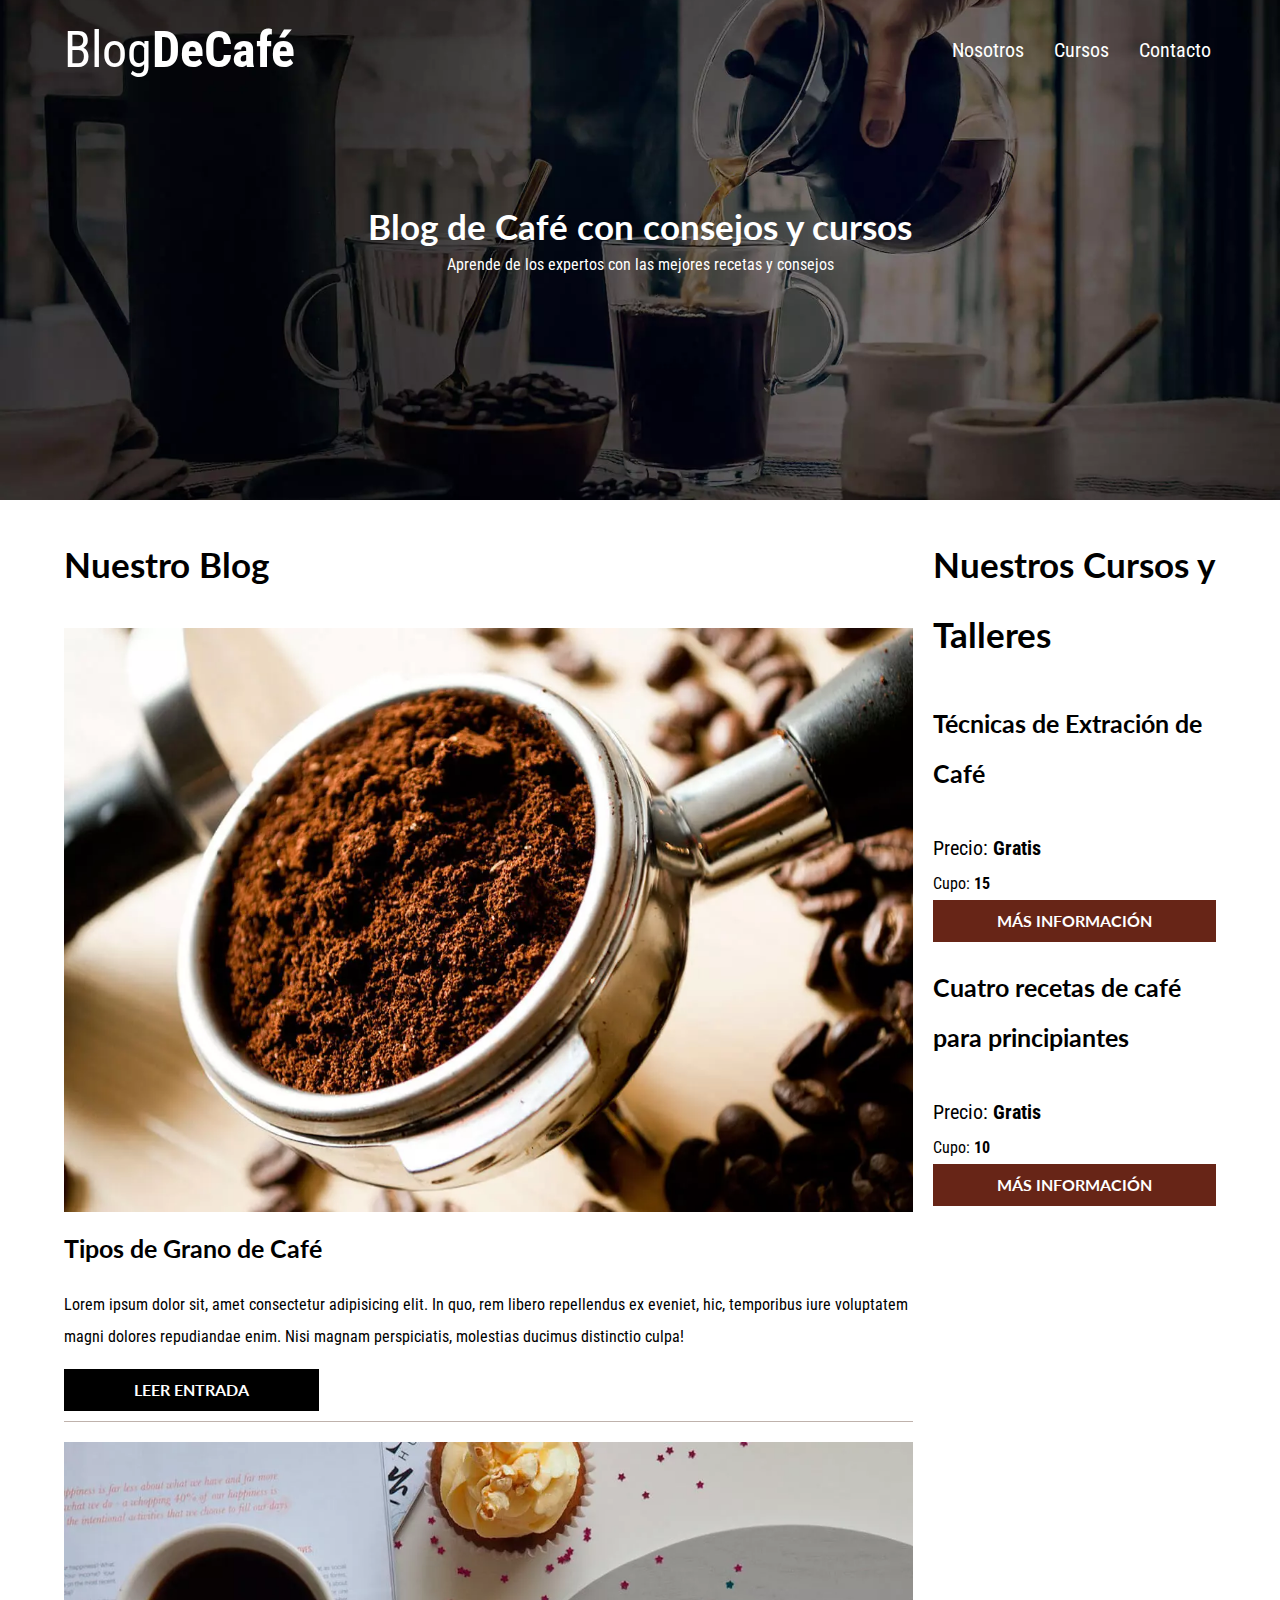
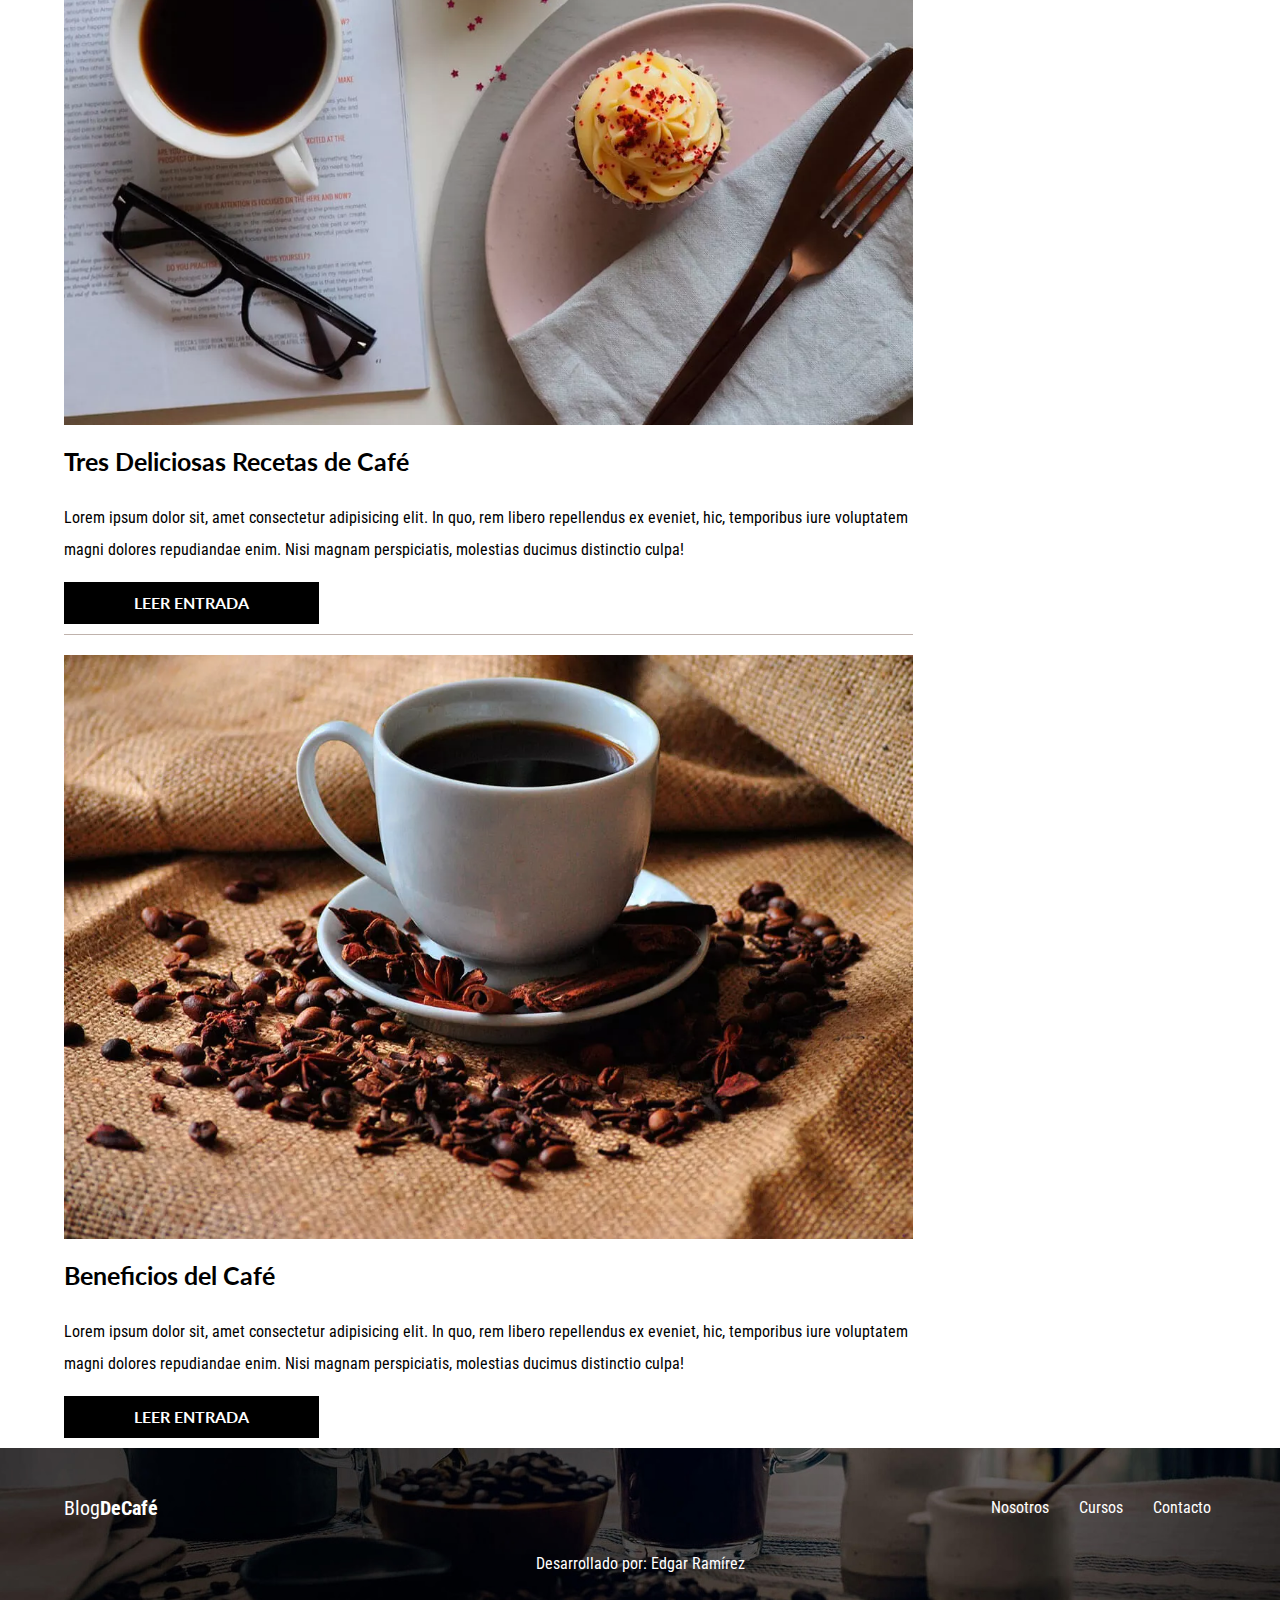
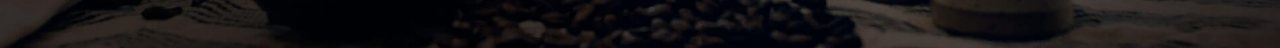
<file: index.html>
<!DOCTYPE html>
<html lang="es">
<head>
    <meta charset="UTF-8">
    <meta http-equiv="X-UA-Compatible" content="IE=edge">
    <meta name="viewport" content="width=device-width, initial-scale=1.0">
    <meta name="author" content="Coffee">
    <meta name="description" content="Web dedicada a la promoción de cursos e información sobre el cafe">

    <link rel="prefetch" href="nosotros.html" as="document">

    <link rel="preload" href="css/normalize.css" as="style">
    <link rel="stylesheet" href="css/normalize.css">
    <link rel="preconnect" href="https://fonts.googleapis.com">
    <link rel="preconnect" href="https://fonts.gstatic.com" crossorigin>
    <link href="https://fonts.googleapis.com/css2?family=Lato&family=Roboto+Condensed:ital,wght@0,400;1,700&display=swap" rel="preload" as="font" crossorigin="crossorigin">
    <link href="https://fonts.googleapis.com/css2?family=Lato&family=Roboto+Condensed:ital,wght@0,400;1,700&display=swap" rel="stylesheet">
    <link rel="preload" href="css/app.css" as="style">
    <link rel="stylesheet" href="css/app.css">
    <title>Blog de Café</title>
   
</head>
<body>
    <header class="header">
        <div class="header__barra contenedor">
            <div class="header__nombre">
                <a href="index.html"><p>Blog<span class="header__nombre-span">DeCafé</span></p></a>

            </div>
            <nav class="navegacion">
                <a class="navegacion__enlace" href="nosotros.html">Nosotros</a>
                <a class="navegacion__enlace" href="cursos.html">Cursos</a>
                <a class="navegacion__enlace" href="contacto.html">Contacto</a>
            </nav>
        </div>
      
        <div class="header__texto">
            <h2 class="no-margin">Blog de Café con consejos y cursos</h2>
            <p class="no-margin">Aprende de los expertos con las mejores recetas y consejos</p>

        </div>
    </header>
   
    <div class="contenedor contenido_principal">

        <main class="blog">
            <h2 class="blog_titulo">Nuestro Blog</h2>
            <article class="blog_entrada">
                <picture>
                    <source srcset="img/blog1.webp " type="image/webp">
                    <img  class="blog__imagen" src="img/blog1.jpg" alt="imagen blog1" loading="lazy">
                </picture>
                <div class="blog__contenido">
                    <h3 class="blog__titulo">Tipos de Grano de Café</h3>
                    <p class="blog__entrada">Lorem ipsum dolor sit, amet consectetur adipisicing elit. In quo, rem libero repellendus ex eveniet, hic, temporibus iure voluptatem magni dolores repudiandae enim. Nisi magnam perspiciatis, molestias ducimus distinctio culpa!</p>
                    <a href="entrada1.html" class="blog__enlace">Leer Entrada</a>
                </div>
            </article>
            <article class="blog_entrada">
                <picture>
                    <source srcset="img/blog2.webp " type="image/webp">
                    <img  class="blog__imagen" src="img/blog2.jpg" alt="imagen blog1" loading="lazy">
                </picture>
                <div class="blog__contenido">
                    <h3 class="blog__titulo">Tres Deliciosas Recetas de Café</h3>
                    <p class="blog__entrada">Lorem ipsum dolor sit, amet consectetur adipisicing elit. In quo, rem libero repellendus ex eveniet, hic, temporibus iure voluptatem magni dolores repudiandae enim. Nisi magnam perspiciatis, molestias ducimus distinctio culpa!</p>
                    <a href="entrada2.html" class="blog__enlace">Leer Entrada</a>
                </div>
            </article>
            <article class="blog_entrada">
                <picture>
                    <source srcset="img/blog3.webp " type="image/webp">
                    <img  class="blog__imagen" src="img/blog3.jpg" alt="imagen blog1" loading="lazy">
                </picture>
                <div class="blog__contenido">
                    <h3 class="blog__titulo">Beneficios del Café</h3>
                    <p class="blog__entrada">Lorem ipsum dolor sit, amet consectetur adipisicing elit. In quo, rem libero repellendus ex eveniet, hic, temporibus iure voluptatem magni dolores repudiandae enim. Nisi magnam perspiciatis, molestias ducimus distinctio culpa!</p>
                    <a href="entrada3.html" class="blog__enlace">Leer Entrada</a>
                </div>
            </article>
        </main>
        <aside class="sidebar">
            <h2 class="sidebar__titulo">Nuestros Cursos y Talleres</h2>
            <ul class="sidebar__cursos">
                <li class="sidebar__curso"> 
                    <h3 class="sidebar__curso-nombre">Técnicas de Extración de Café</h3>
                    <p class="sidebar__precio">Precio:<span class="sidebar__span"> Gratis</span></p>
                    <p class="sidebar__cupo">Cupo:<span class="sidebar__span"> 15</span></p>
                    <a class="sidebar__enlace blog__enlace" href="cursos.html">Más Información</a>
                 </li>  
            </ul>
            <ul class="sidebar__cursos">
                <li class="sidebar__curso"> 
                    <h3 class="sidebar__curso-nombre">Cuatro recetas de café para principiantes</h3>
                    <p class="sidebar__precio">Precio:<span class="sidebar__span"> Gratis</span></p>
                    <p class="sidebar__cupo">Cupo:<span class="sidebar__span"> 10</span></p>
                    <a class="sidebar__enlace blog__enlace" href="cursos.html">Más Información</a>
                 </li>  
            </ul>
            

        </aside>

    </div>
    <footer class="footer">
        <div class="footer__barra contenedor">
            <div class="footer__nombre">
                <a href="index.html"><p>Blog<span class="header__nombre-span">DeCafé</span></p></a>


            </div>
            <nav class="footer__navegacion">
                <a class="footer__enlace" href="nosotros.html">Nosotros</a>
                <a class="footer__enlace" href="cursos.html">Cursos</a>
                <a class="footer__enlace" href="contacto.html">Contacto</a>
            </nav>
        </div>
        <p class="copyright no-margin">Desarrollado por: Edgar Ramírez</p>

    </footer>
    <script src="js/modernizr.js"></script>
</body>

</html>
</file>
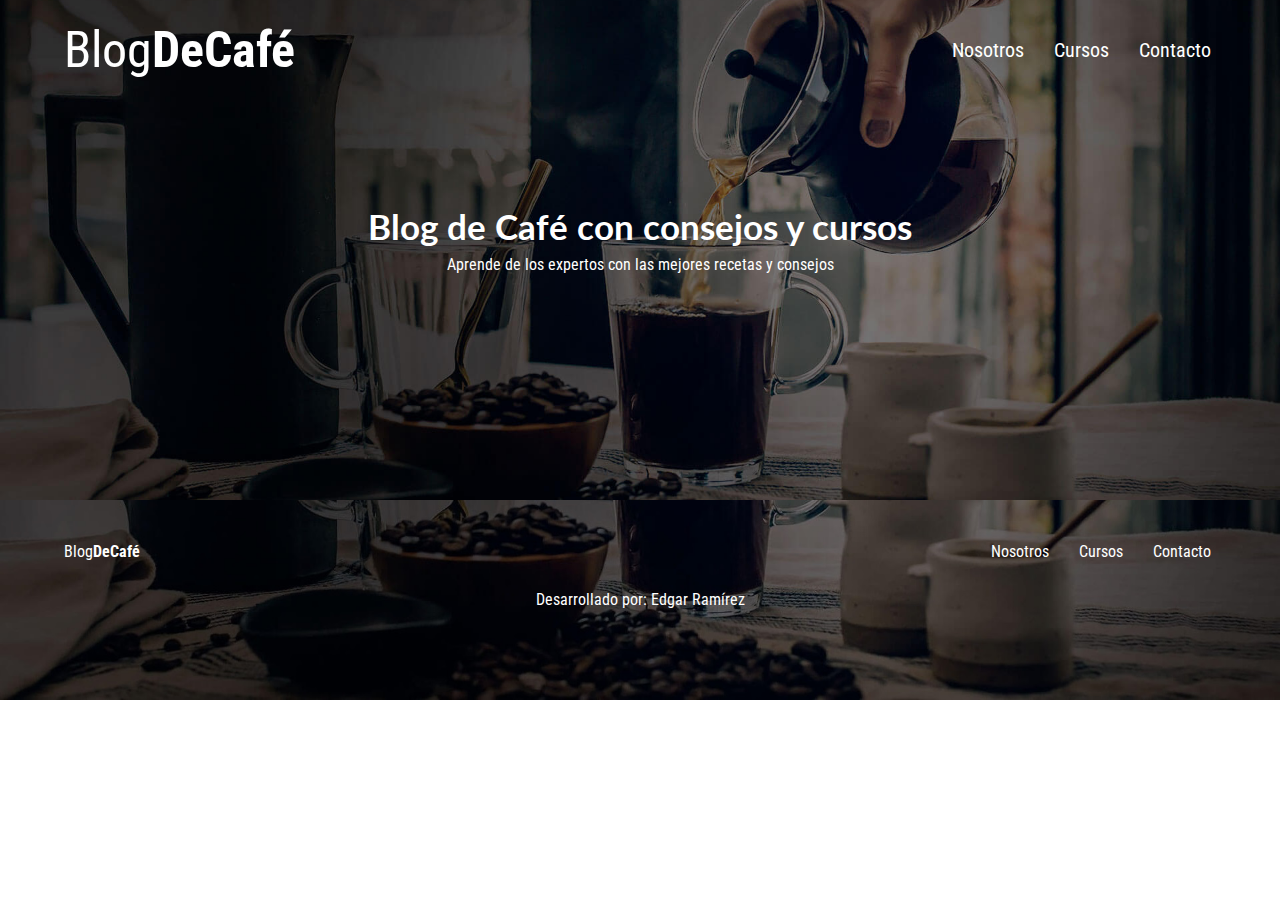
<file: base.html>
<!DOCTYPE html>
<html lang="es">
<head>
    <meta charset="UTF-8">
    <meta http-equiv="X-UA-Compatible" content="IE=edge">
    <meta name="viewport" content="width=device-width, initial-scale=1.0">
    <link rel="stylesheet" href="css/normalize.css">
    <link rel="preconnect" href="https://fonts.googleapis.com">
    <link rel="preconnect" href="https://fonts.gstatic.com" crossorigin>
    <link href="https://fonts.googleapis.com/css2?family=Lato&family=Roboto+Condensed:ital,wght@0,400;1,700&display=swap" rel="stylesheet">
    <link rel="preload" href="css/app.css" as="style">
    <link rel="stylesheet" href="css/app.css">
    <title>Blog de Café</title>
   
</head>
<body>
    <header class="header">
        <div class="header__barra contenedor">
            <div class="header__nombre">
                <a href="index.html"><p>Blog<span class="header__nombre-span">DeCafé</span></p></a>

            </div>
            <nav class="navegacion">
                <a class="navegacion__enlace" href="nosotros.html">Nosotros</a>
                <a class="navegacion__enlace" href="cursos.html">Cursos</a>
                <a class="navegacion__enlace" href="contacto.html">Contacto</a>
            </nav>
        </div>
      
        <div class="header__texto">
            <h2 class="no-margin">Blog de Café con consejos y cursos</h2>
            <p class="no-margin">Aprende de los expertos con las mejores recetas y consejos</p>

        </div>
    </header>
   
 
    <footer class="footer">
        <div class="footer__barra contenedor">
            <div class="footer__nombre">
                <p>Blog<span class="footer__nombre-span">DeCafé</span></p>

            </div>
            <nav class="footer__navegacion">
                <a class="footer__enlace" href="nosotros.html">Nosotros</a>
                <a class="footer__enlace" href="cursos.html">Cursos</a>
                <a class="footer__enlace" href="contacto.html">Contacto</a>
            </nav>
        </div>
        <p class="copyright no-margin">Desarrollado por: Edgar Ramírez</p>

    </footer>
</body>

</html>
</file>
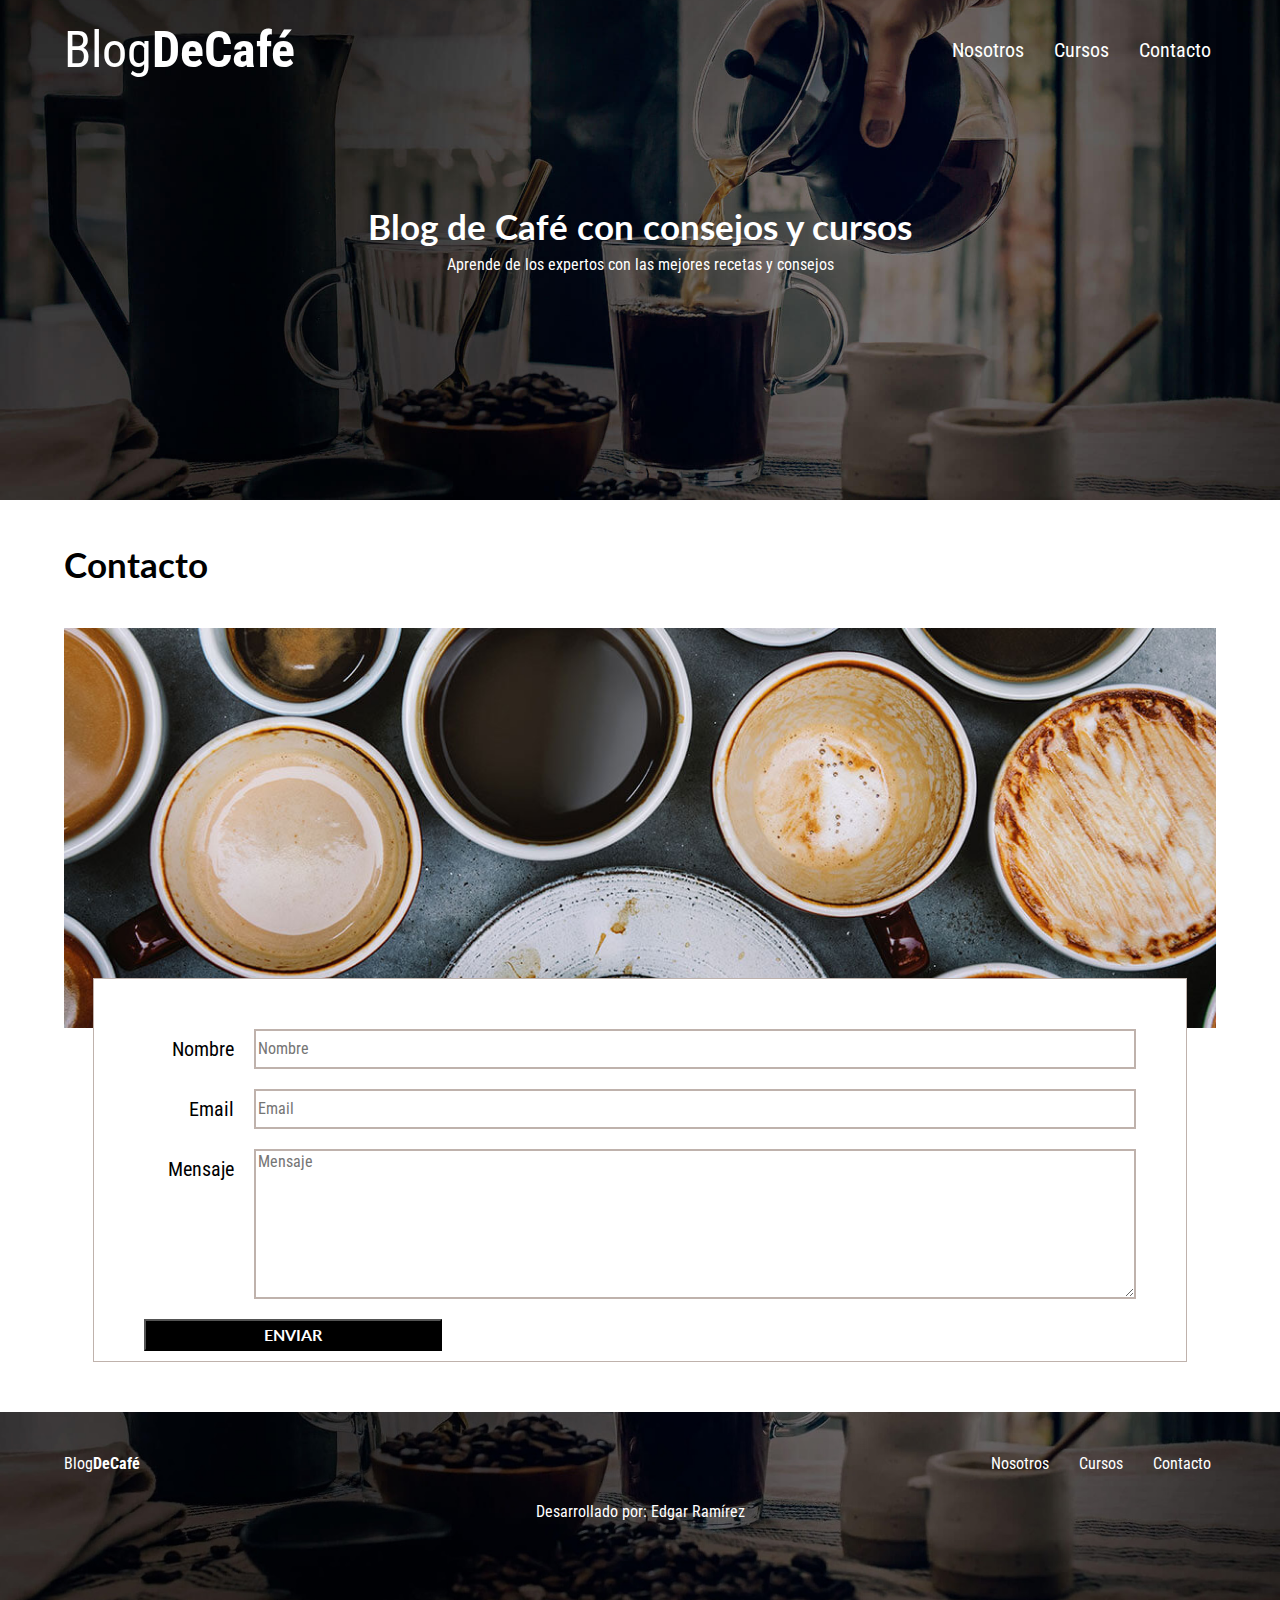
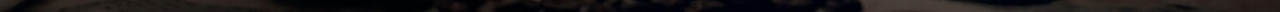
<file: contacto.html>
<!DOCTYPE html>
<html lang="es">
<head>
    <meta charset="UTF-8">
    <meta http-equiv="X-UA-Compatible" content="IE=edge">
    <meta name="viewport" content="width=device-width, initial-scale=1.0">
    <link rel="stylesheet" href="css/normalize.css">
    <link rel="preconnect" href="https://fonts.googleapis.com">
    <link rel="preconnect" href="https://fonts.gstatic.com" crossorigin>
    <link href="https://fonts.googleapis.com/css2?family=Lato&family=Roboto+Condensed:ital,wght@0,400;1,700&display=swap" rel="stylesheet">
    <link rel="preload" href="css/app.css" as="style">
    <link rel="stylesheet" href="css/app.css">
    <title>Contacto</title>
   
</head>
<body>
    <header class="header">
        <div class="header__barra contenedor">
            <div class="header__nombre">
                <a href="index.html"><p>Blog<span class="header__nombre-span">DeCafé</span></p></a>

            </div>
            <nav class="navegacion">
                <a class="navegacion__enlace" href="nosotros.html">Nosotros</a>
                <a class="navegacion__enlace" href="cursos.html">Cursos</a>
                <a class="navegacion__enlace" href="contacto.html">Contacto</a>
            </nav>
        </div>
      
        <div class="header__texto">
            <h2 class="no-margin">Blog de Café con consejos y cursos</h2>
            <p class="no-margin">Aprende de los expertos con las mejores recetas y consejos</p>

        </div>
    </header>
    <main class="contenedor contacto">
        <h2 class="contacto__titulo">Contacto</h2>
        <div class="contacto__bg">

        </div>
        <form class="contacto__form">
            <div class="form__campo">
                <label class="form_lebel" for="nombre">Nombre</label>
                <input class="form__input" type="text" placeholder="Nombre" id="nombre">
            </div>
            <div class="form__campo">
                <label class="form_lebel" for="email">Email</label>
                <input class="form__input" type="email" placeholder="Email" id="email">
            </div>
            <div class="form__campo">
                <label class="form_lebel" for="mensaje">Mensaje</label>
                <textarea class="form__text form__input" id="mensaje" placeholder="Mensaje"></textarea>
            </div>
            <div class="form__campo">
                <input type="submit" value="Enviar" class="blog__enlace">
            </div>

        </form>

    </main>
   
 
    <footer class="footer">
        <div class="footer__barra contenedor">
            <div class="footer__nombre">
                <p>Blog<span class="footer__nombre-span">DeCafé</span></p>

            </div>
            <nav class="footer__navegacion">
                <a class="footer__enlace" href="nosotros.html">Nosotros</a>
                <a class="footer__enlace" href="cursos.html">Cursos</a>
                <a class="footer__enlace" href="contacto.html">Contacto</a>
            </nav>
        </div>
        <p class="copyright no-margin">Desarrollado por: Edgar Ramírez</p>

    </footer>
</body>

</html>
</file>
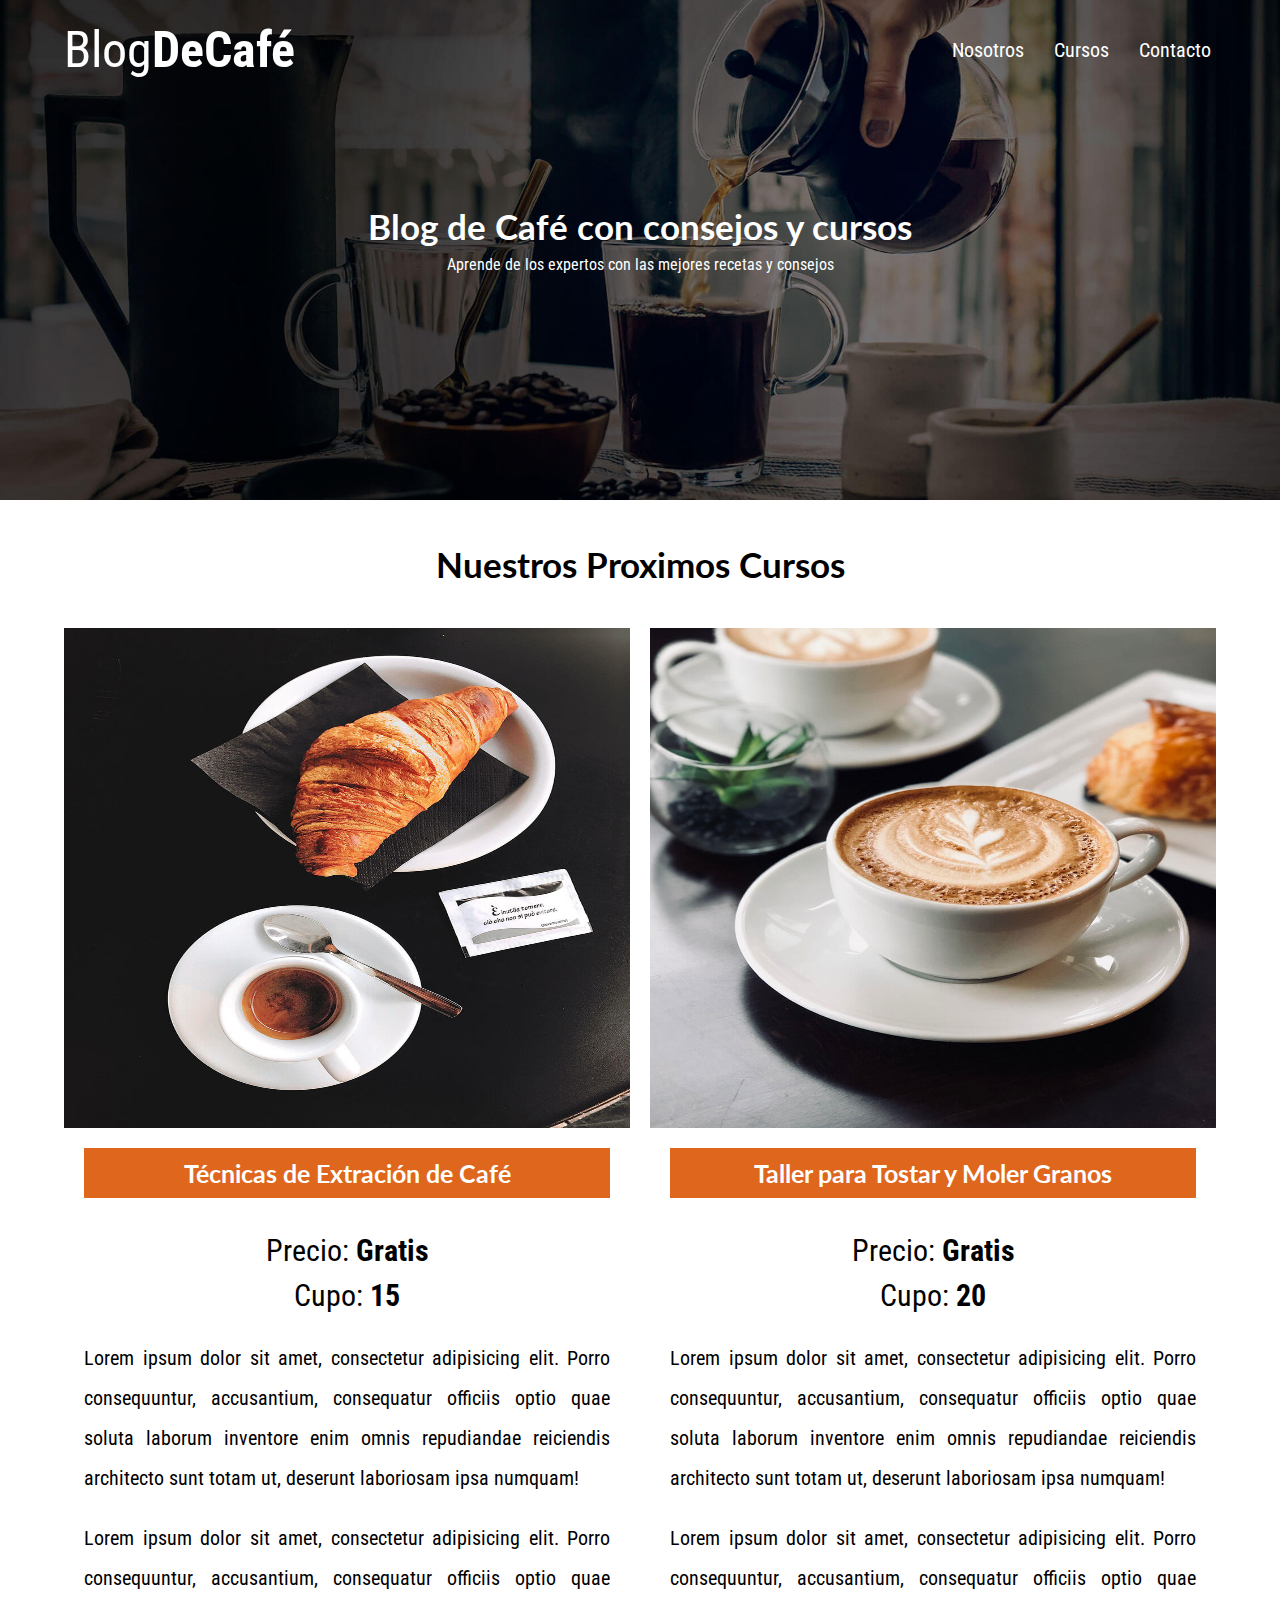
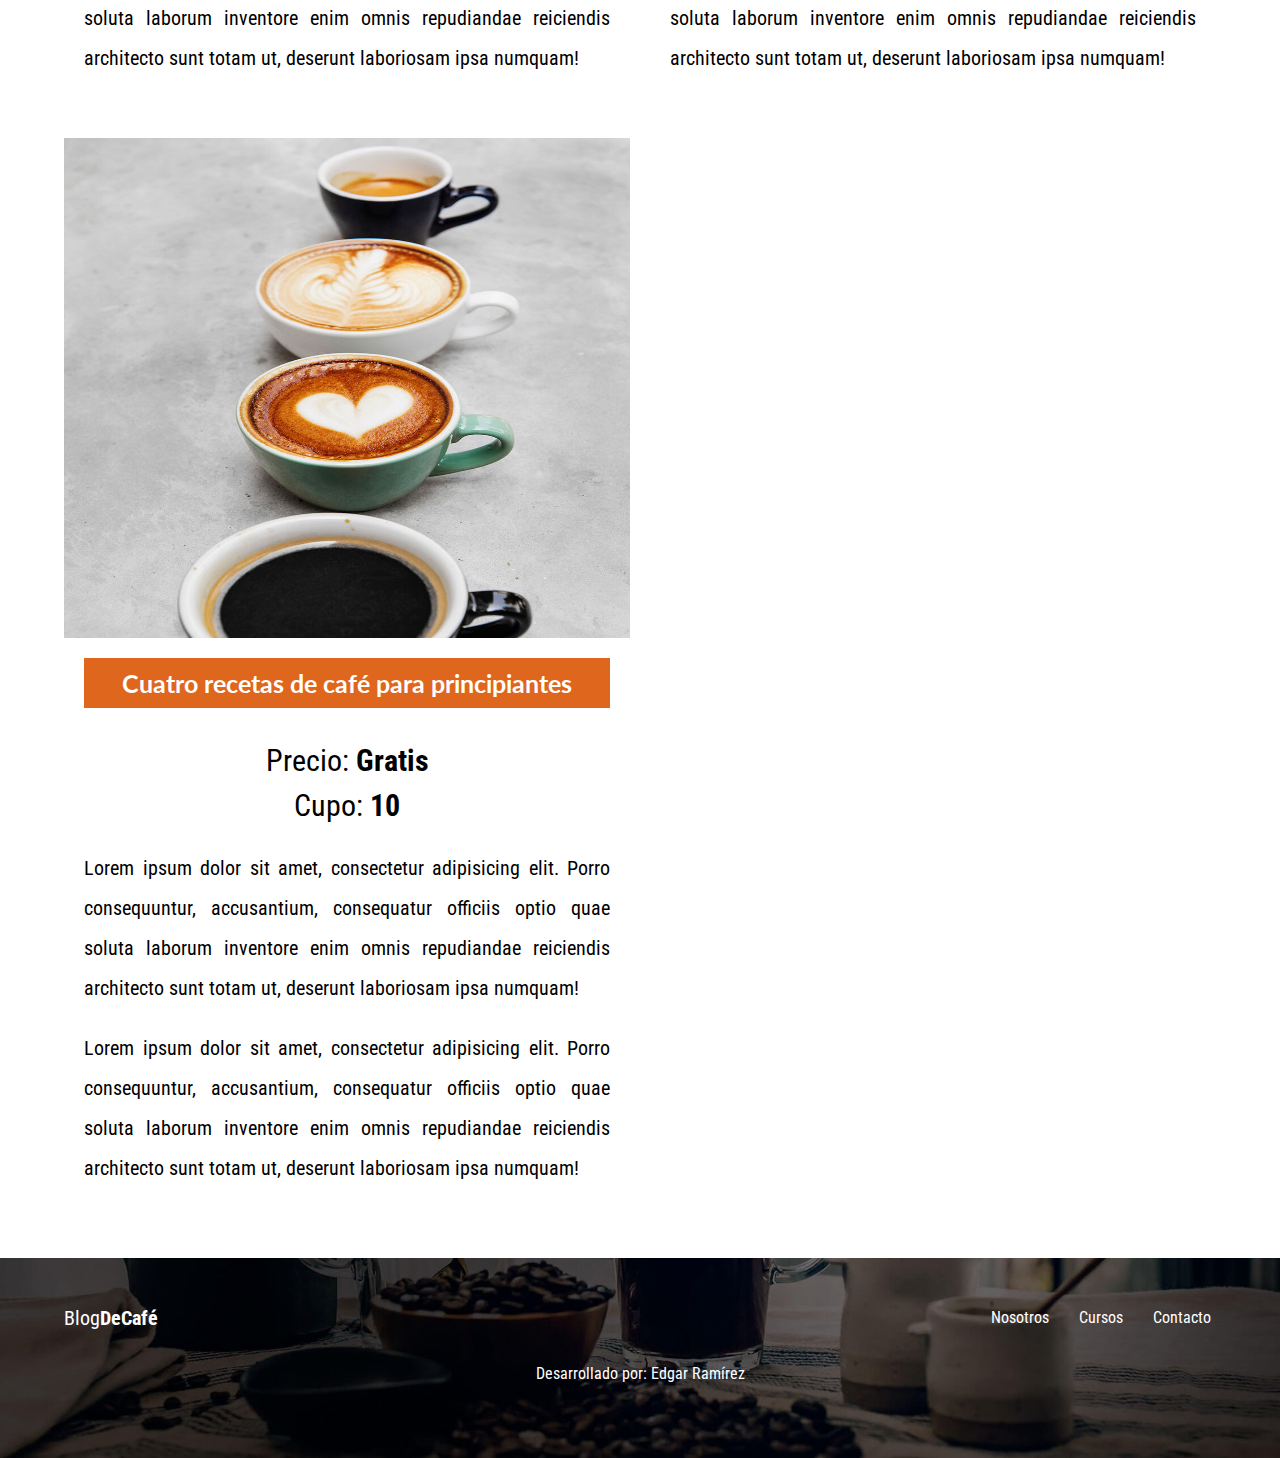
<file: cursos.html>
<!DOCTYPE html>
<html lang="es">
<head>
    <meta charset="UTF-8">
    <meta http-equiv="X-UA-Compatible" content="IE=edge">
    <meta name="viewport" content="width=device-width, initial-scale=1.0">
    <link rel="stylesheet" href="css/normalize.css">
    <link rel="preconnect" href="https://fonts.googleapis.com">
    <link rel="preconnect" href="https://fonts.gstatic.com" crossorigin>
    <link href="https://fonts.googleapis.com/css2?family=Lato&family=Roboto+Condensed:ital,wght@0,400;1,700&display=swap" rel="stylesheet">
    <link rel="preload" href="css/app.css" as="style">
    <link rel="stylesheet" href="css/app.css">
    <title>Cursos</title>
   
</head>
<body>
    <header class="header">
        <div class="header__barra contenedor">
            <div class="header__nombre">
                <a href="index.html"><p>Blog<span class="header__nombre-span">DeCafé</span></p></a>

            </div>
            <nav class="navegacion">
                <a class="navegacion__enlace" href="nosotros.html">Nosotros</a>
                <a class="navegacion__enlace" href="cursos.html">Cursos</a>
                <a class="navegacion__enlace" href="contacto.html">Contacto</a>
            </nav>
        </div>
      
        <div class="header__texto">
            <h2 class="no-margin">Blog de Café con consejos y cursos</h2>
            <p class="no-margin">Aprende de los expertos con las mejores recetas y consejos</p>

        </div>
    </header>

    <main class="cursos contenedor">
        <h2 class="cursos__titulo">Nuestros Proximos Cursos</h2>
        <div class="cursos__grid">
            <article class="curso">
                <div class="curso__imagen">
                    <img class="curso_imagen1" src="img/curso1.jpg" alt="imagen blog1">
                </div>
                <div class="curso__contenido">
                    <h3 class="curso__nombre">Técnicas de Extración de Café</h3>
                    <p class="curso__precio">Precio: <span class="curso__span">Gratis</span></p>
                    <p class="curso__cupo">Cupo: <span class="curso__span">15</span></p>
                    <p class="curso__descripcion">Lorem ipsum dolor sit amet, consectetur adipisicing elit. Porro consequuntur, accusantium, consequatur officiis optio quae soluta laborum inventore enim omnis repudiandae reiciendis architecto sunt totam ut, deserunt laboriosam ipsa numquam!</p>
                    <p class="curso__descripcion">Lorem ipsum dolor sit amet, consectetur adipisicing elit. Porro consequuntur, accusantium, consequatur officiis optio quae soluta laborum inventore enim omnis repudiandae reiciendis architecto sunt totam ut, deserunt laboriosam ipsa numquam!</p> 
                </div>
            </article>
            <article class="cursos">
                <div class="curso__imagen">
                    <img class="curso_imagen1" src="img/curso2.jpg" alt="imagen blog1">
                </div>
                <div class="curso__contenido">
                    <h3 class="curso__nombre">Taller para Tostar y Moler Granos</h3>
                    <p class="curso__precio">Precio: <span class="curso__span">Gratis</span></p>
                    <p class="curso__cupo">Cupo: <span class="curso__span">20</span></p>
                    <p class="curso__descripcion">Lorem ipsum dolor sit amet, consectetur adipisicing elit. Porro consequuntur, accusantium, consequatur officiis optio quae soluta laborum inventore enim omnis repudiandae reiciendis architecto sunt totam ut, deserunt laboriosam ipsa numquam!</p>
                    <p class="curso__descripcion">Lorem ipsum dolor sit amet, consectetur adipisicing elit. Porro consequuntur, accusantium, consequatur officiis optio quae soluta laborum inventore enim omnis repudiandae reiciendis architecto sunt totam ut, deserunt laboriosam ipsa numquam!</p> 
                </div>
            </article>
            <article class="curso">
                <div class="curso__imagen">
                    <img class="curso_imagen1" src="img/curso3.jpg" alt="imagen blog1">
                </div>
                <div class="curso__contenido">
                    <h3 class="curso__nombre">Cuatro recetas de café para principiantes</h3>
                    <p class="curso__precio">Precio: <span class="curso__span">Gratis</span></p>
                    <p class="curso__cupo">Cupo: <span class="curso__span">10</span></p>
                    <p class="curso__descripcion">Lorem ipsum dolor sit amet, consectetur adipisicing elit. Porro consequuntur, accusantium, consequatur officiis optio quae soluta laborum inventore enim omnis repudiandae reiciendis architecto sunt totam ut, deserunt laboriosam ipsa numquam!</p>
                    <p class="curso__descripcion">Lorem ipsum dolor sit amet, consectetur adipisicing elit. Porro consequuntur, accusantium, consequatur officiis optio quae soluta laborum inventore enim omnis repudiandae reiciendis architecto sunt totam ut, deserunt laboriosam ipsa numquam!</p> 
                </div>
            </article>

        </div>


    </main>
   
 
    <footer class="footer">
        <div class="footer__barra contenedor">
            <div class="footer__nombre">
                <a href="index.html"><p>Blog<span class="header__nombre-span">DeCafé</span></p></a>

            </div>
            <nav class="footer__navegacion">
                <a class="footer__enlace" href="nosotros.html">Nosotros</a>
                <a class="footer__enlace" href="cursos.html">Cursos</a>
                <a class="footer__enlace" href="contacto.html">Contacto</a>
            </nav>
        </div>
        <p class="copyright no-margin">Desarrollado por: Edgar Ramírez</p>

    </footer>
</body>

</html>
</file>
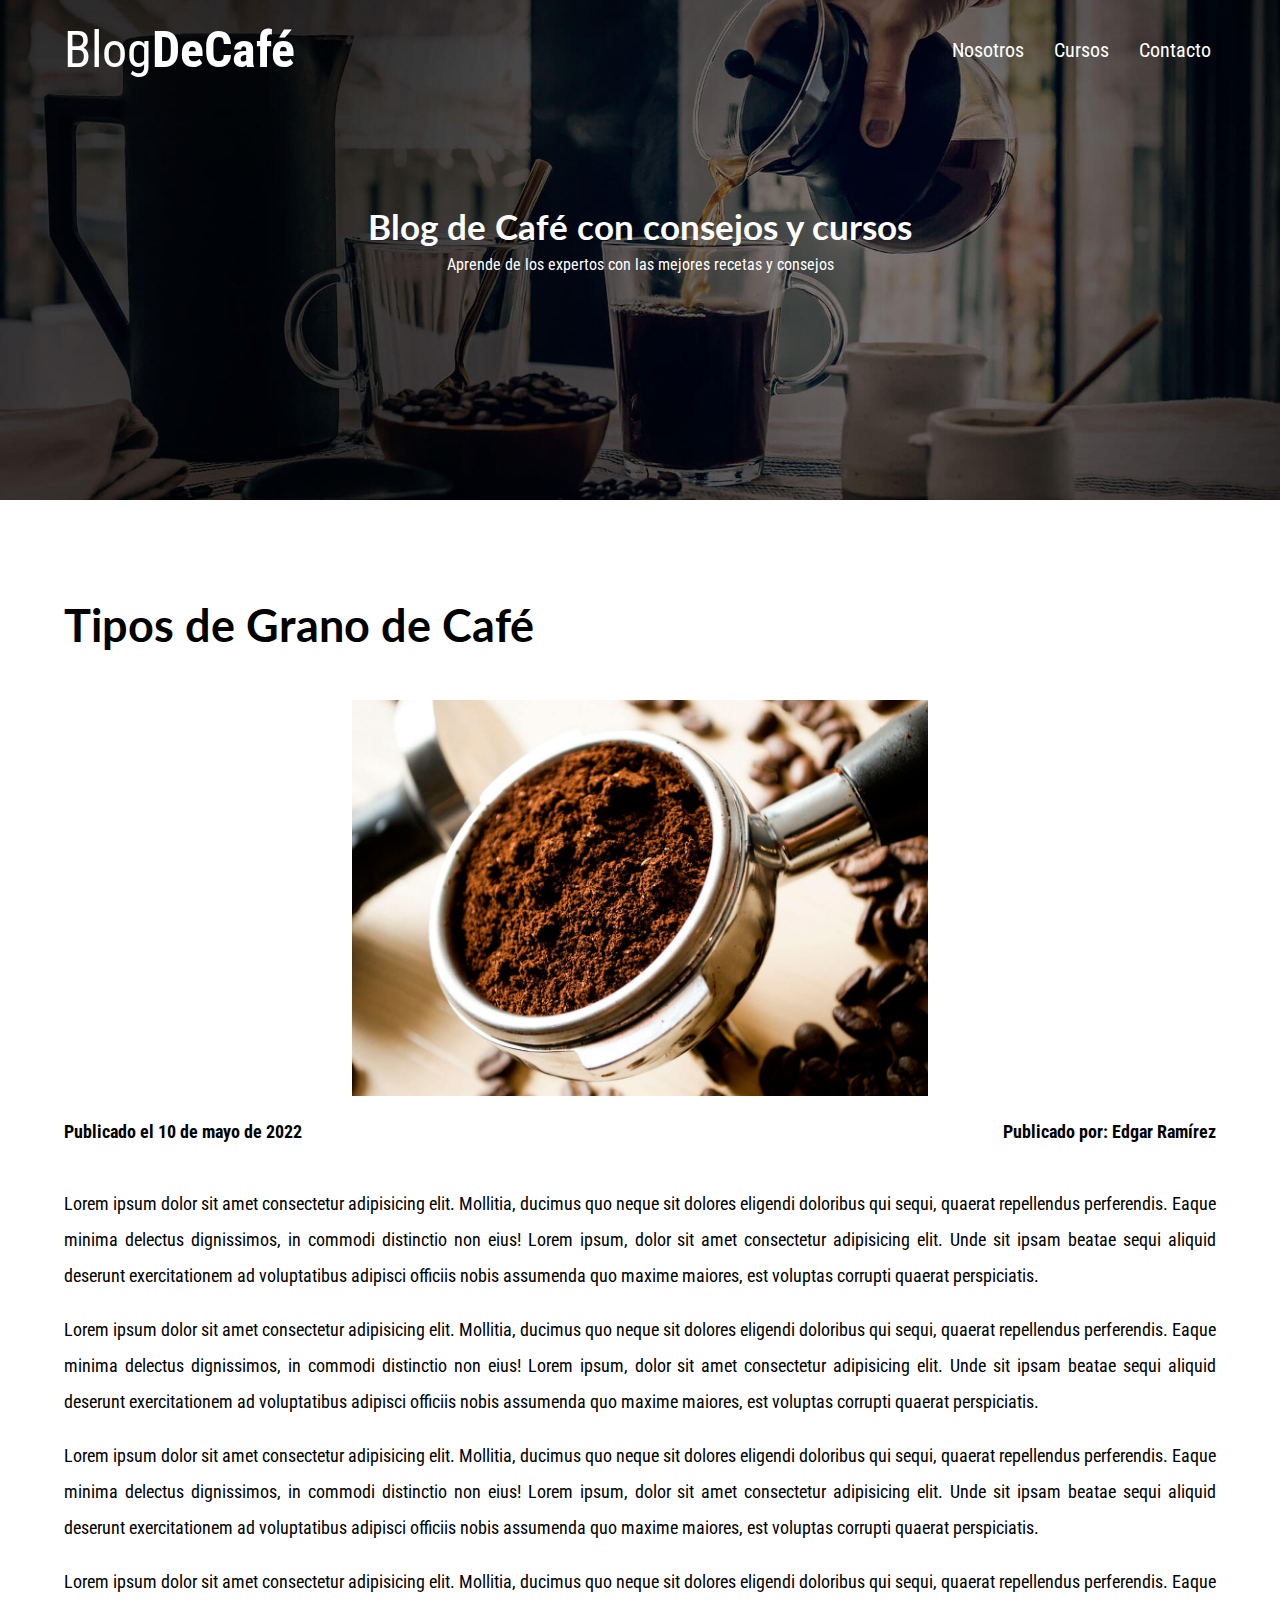
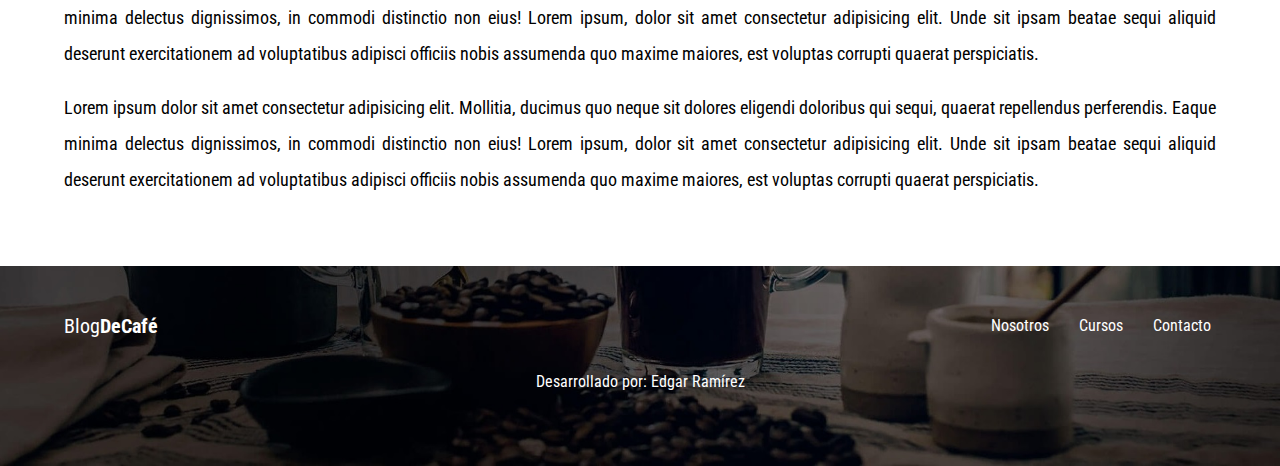
<file: entrada1.html>
<!DOCTYPE html>
<html lang="es">
<head>
    <meta charset="UTF-8">
    <meta http-equiv="X-UA-Compatible" content="IE=edge">
    <meta name="viewport" content="width=device-width, initial-scale=1.0">
    <link rel="stylesheet" href="css/normalize.css">
    <link rel="preconnect" href="https://fonts.googleapis.com">
    <link rel="preconnect" href="https://fonts.gstatic.com" crossorigin>
    <link href="https://fonts.googleapis.com/css2?family=Lato&family=Roboto+Condensed:ital,wght@0,400;1,700&display=swap" rel="stylesheet">
    <link rel="preload" href="css/app.css" as="style">
    <link rel="stylesheet" href="css/app.css">
    <title>Entrada1</title>
   
</head>
<body>
    <header class="header">
        <div class="header__barra contenedor">
            <div class="header__nombre">
                <a href="index.html"><p>Blog<span class="header__nombre-span">DeCafé</span></p></a>

            </div>
            <nav class="navegacion">
                <a class="navegacion__enlace" href="nosotros.html">Nosotros</a>
                <a class="navegacion__enlace" href="cursos.html">Cursos</a>
                <a class="navegacion__enlace" href="contacto.html">Contacto</a>
            </nav>
        </div>
      
        <div class="header__texto">
            <h2 class="no-margin">Blog de Café con consejos y cursos</h2>
            <p class="no-margin">Aprende de los expertos con las mejores recetas y consejos</p>

        </div>
    </header>
     <main class="entrada contenedor">
         <article class="entrada__contenido">
             <header class="entrada__header">
                 <h1 class="entrada__titulo">Tipos de Grano de Café</h1>
                 <img class="entrada__imagen" src="img/blog1.jpg" alt="imagen entrada">
                 <div class="entrada__info">
                    <p class="entrada__fecha">Publicado el 10 de mayo de 2022</p>
                    <p class="entrada__publicada">Publicado por: <span>Edgar Ramírez</span> </p>
                </div>   
             </header>
             <p class="entrada__texto">
                 Lorem ipsum dolor sit amet consectetur adipisicing elit. Mollitia, ducimus quo neque sit dolores eligendi doloribus qui sequi, quaerat repellendus perferendis. Eaque minima delectus dignissimos, in commodi distinctio non eius! Lorem ipsum, dolor sit amet consectetur adipisicing elit. Unde sit ipsam beatae sequi aliquid deserunt exercitationem ad voluptatibus adipisci officiis nobis assumenda quo maxime maiores, est voluptas corrupti quaerat perspiciatis.
             </p>
             <p class="entrada__texto">
                Lorem ipsum dolor sit amet consectetur adipisicing elit. Mollitia, ducimus quo neque sit dolores eligendi doloribus qui sequi, quaerat repellendus perferendis. Eaque minima delectus dignissimos, in commodi distinctio non eius! Lorem ipsum, dolor sit amet consectetur adipisicing elit. Unde sit ipsam beatae sequi aliquid deserunt exercitationem ad voluptatibus adipisci officiis nobis assumenda quo maxime maiores, est voluptas corrupti quaerat perspiciatis.
            </p>
            <p class="entrada__texto">
                Lorem ipsum dolor sit amet consectetur adipisicing elit. Mollitia, ducimus quo neque sit dolores eligendi doloribus qui sequi, quaerat repellendus perferendis. Eaque minima delectus dignissimos, in commodi distinctio non eius! Lorem ipsum, dolor sit amet consectetur adipisicing elit. Unde sit ipsam beatae sequi aliquid deserunt exercitationem ad voluptatibus adipisci officiis nobis assumenda quo maxime maiores, est voluptas corrupti quaerat perspiciatis.
            </p>
            <p class="entrada__texto">
                Lorem ipsum dolor sit amet consectetur adipisicing elit. Mollitia, ducimus quo neque sit dolores eligendi doloribus qui sequi, quaerat repellendus perferendis. Eaque minima delectus dignissimos, in commodi distinctio non eius! Lorem ipsum, dolor sit amet consectetur adipisicing elit. Unde sit ipsam beatae sequi aliquid deserunt exercitationem ad voluptatibus adipisci officiis nobis assumenda quo maxime maiores, est voluptas corrupti quaerat perspiciatis.
            </p>
            <p class="entrada__texto">
                Lorem ipsum dolor sit amet consectetur adipisicing elit. Mollitia, ducimus quo neque sit dolores eligendi doloribus qui sequi, quaerat repellendus perferendis. Eaque minima delectus dignissimos, in commodi distinctio non eius! Lorem ipsum, dolor sit amet consectetur adipisicing elit. Unde sit ipsam beatae sequi aliquid deserunt exercitationem ad voluptatibus adipisci officiis nobis assumenda quo maxime maiores, est voluptas corrupti quaerat perspiciatis.
            </p>
         </article>

     </main>
   
 
    <footer class="footer">
        <div class="footer__barra contenedor">
            <div class="footer__nombre">
                <a href="index.html"><p>Blog<span class="header__nombre-span">DeCafé</span></p></a>

            </div>
            <nav class="footer__navegacion">
                <a class="footer__enlace" href="nosotros.html">Nosotros</a>
                <a class="footer__enlace" href="cursos.html">Cursos</a>
                <a class="footer__enlace" href="contacto.html">Contacto</a>
            </nav>
        </div>
        <p class="copyright no-margin">Desarrollado por: Edgar Ramírez</p>

    </footer>
</body>

</html>
</file>
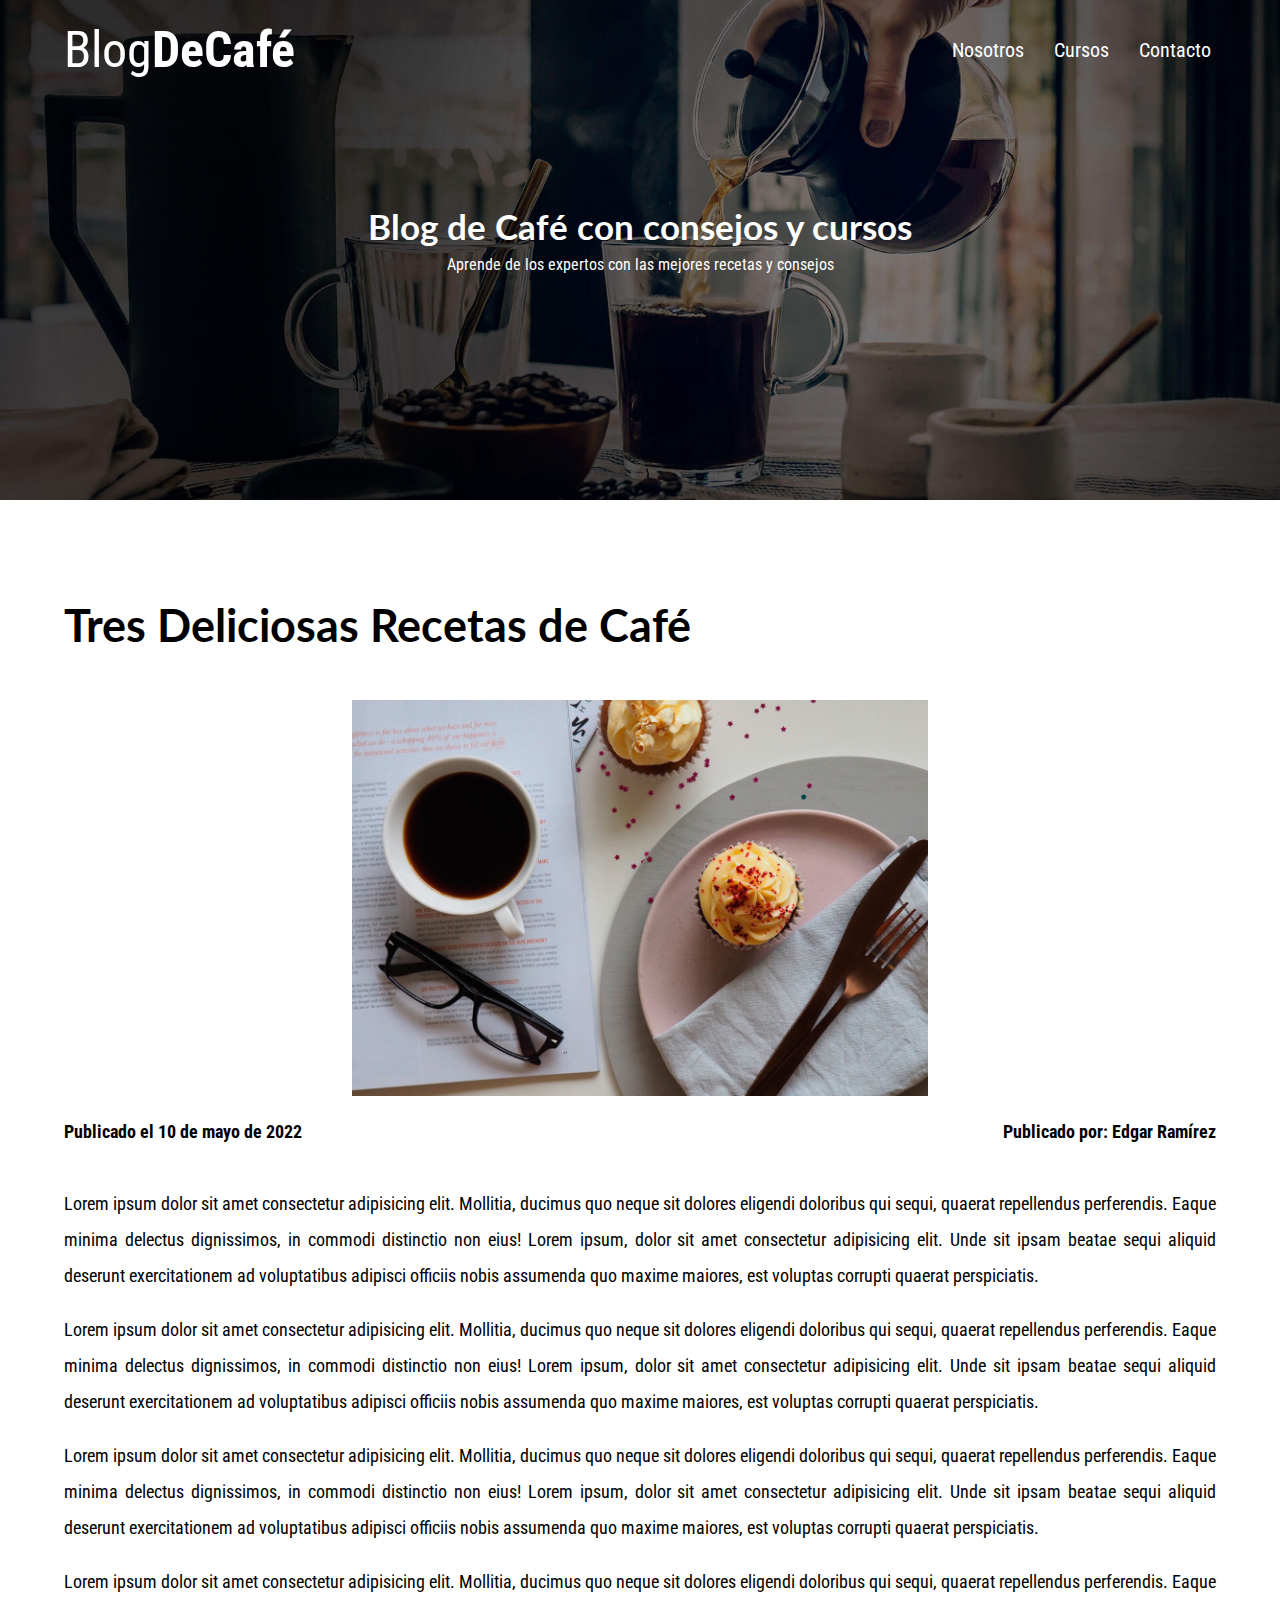
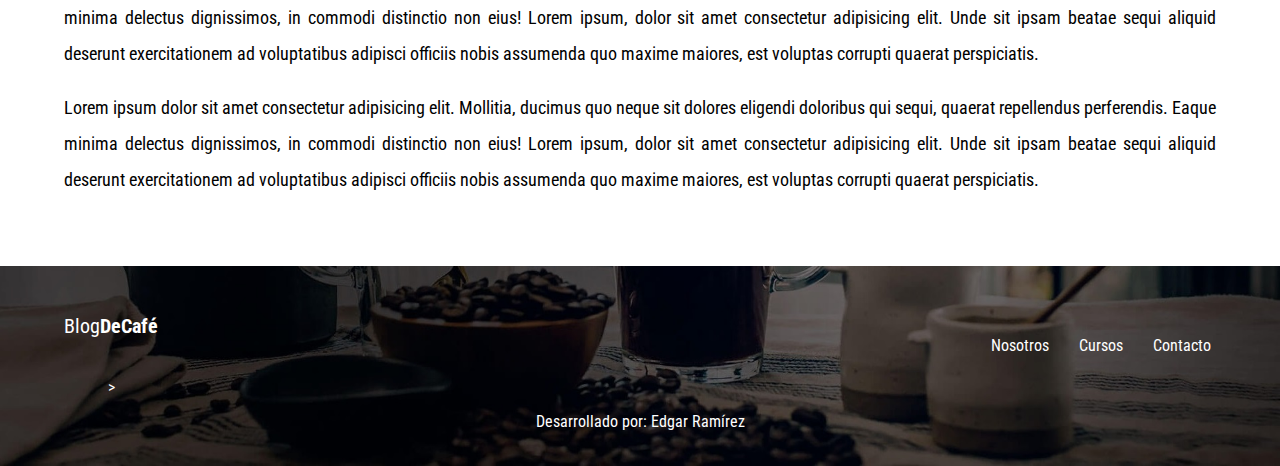
<file: entrada2.html>
<!DOCTYPE html>
<html lang="es">
<head>
    <meta charset="UTF-8">
    <meta http-equiv="X-UA-Compatible" content="IE=edge">
    <meta name="viewport" content="width=device-width, initial-scale=1.0">
    <link rel="stylesheet" href="css/normalize.css">
    <link rel="preconnect" href="https://fonts.googleapis.com">
    <link rel="preconnect" href="https://fonts.gstatic.com" crossorigin>
    <link href="https://fonts.googleapis.com/css2?family=Lato&family=Roboto+Condensed:ital,wght@0,400;1,700&display=swap" rel="stylesheet">
    <link rel="preload" href="css/app.css" as="style">
    <link rel="stylesheet" href="css/app.css">
    <title>Entrada2</title>
   
</head>
<body>
    <header class="header">
        <div class="header__barra contenedor">
            <div class="header__nombre">
                <a href="index.html"><p>Blog<span class="header__nombre-span">DeCafé</span></p></a>

            </div>
            <nav class="navegacion">
                <a class="navegacion__enlace" href="nosotros.html">Nosotros</a>
                <a class="navegacion__enlace" href="cursos.html">Cursos</a>
                <a class="navegacion__enlace" href="contacto.html">Contacto</a>
            </nav>
        </div>
      
        <div class="header__texto">
            <h2 class="no-margin">Blog de Café con consejos y cursos</h2>
            <p class="no-margin">Aprende de los expertos con las mejores recetas y consejos</p>

        </div>
    </header>
     <main class="entrada contenedor">
         <article class="entrada__contenido">
             <header class="entrada__header">
                 <h1 class="entrada__titulo">Tres Deliciosas Recetas de Café</h1>
                 <img class="entrada__imagen" src="img/blog2.jpg" alt="imagen entrada">
                 <div class="entrada__info">
                    <p class="entrada__fecha">Publicado el 10 de mayo de 2022</p>
                    <p class="entrada__publicada">Publicado por: <span>Edgar Ramírez</span> </p>
                </div>   
             </header>
             <p class="entrada__texto">
                 Lorem ipsum dolor sit amet consectetur adipisicing elit. Mollitia, ducimus quo neque sit dolores eligendi doloribus qui sequi, quaerat repellendus perferendis. Eaque minima delectus dignissimos, in commodi distinctio non eius! Lorem ipsum, dolor sit amet consectetur adipisicing elit. Unde sit ipsam beatae sequi aliquid deserunt exercitationem ad voluptatibus adipisci officiis nobis assumenda quo maxime maiores, est voluptas corrupti quaerat perspiciatis.
             </p>
             <p class="entrada__texto">
                Lorem ipsum dolor sit amet consectetur adipisicing elit. Mollitia, ducimus quo neque sit dolores eligendi doloribus qui sequi, quaerat repellendus perferendis. Eaque minima delectus dignissimos, in commodi distinctio non eius! Lorem ipsum, dolor sit amet consectetur adipisicing elit. Unde sit ipsam beatae sequi aliquid deserunt exercitationem ad voluptatibus adipisci officiis nobis assumenda quo maxime maiores, est voluptas corrupti quaerat perspiciatis.
            </p>
            <p class="entrada__texto">
                Lorem ipsum dolor sit amet consectetur adipisicing elit. Mollitia, ducimus quo neque sit dolores eligendi doloribus qui sequi, quaerat repellendus perferendis. Eaque minima delectus dignissimos, in commodi distinctio non eius! Lorem ipsum, dolor sit amet consectetur adipisicing elit. Unde sit ipsam beatae sequi aliquid deserunt exercitationem ad voluptatibus adipisci officiis nobis assumenda quo maxime maiores, est voluptas corrupti quaerat perspiciatis.
            </p>
            <p class="entrada__texto">
                Lorem ipsum dolor sit amet consectetur adipisicing elit. Mollitia, ducimus quo neque sit dolores eligendi doloribus qui sequi, quaerat repellendus perferendis. Eaque minima delectus dignissimos, in commodi distinctio non eius! Lorem ipsum, dolor sit amet consectetur adipisicing elit. Unde sit ipsam beatae sequi aliquid deserunt exercitationem ad voluptatibus adipisci officiis nobis assumenda quo maxime maiores, est voluptas corrupti quaerat perspiciatis.
            </p>
            <p class="entrada__texto">
                Lorem ipsum dolor sit amet consectetur adipisicing elit. Mollitia, ducimus quo neque sit dolores eligendi doloribus qui sequi, quaerat repellendus perferendis. Eaque minima delectus dignissimos, in commodi distinctio non eius! Lorem ipsum, dolor sit amet consectetur adipisicing elit. Unde sit ipsam beatae sequi aliquid deserunt exercitationem ad voluptatibus adipisci officiis nobis assumenda quo maxime maiores, est voluptas corrupti quaerat perspiciatis.
            </p>
         </article>

     </main>
   
 
    <footer class="footer">
        <div class="footer__barra contenedor">
            <div class="footer__nombre">
                <a href="index.html"><p>Blog<span class="header__nombre-span">DeCafé</span></p></a>
>

            </div>
            <nav class="footer__navegacion">
                <a class="footer__enlace" href="nosotros.html">Nosotros</a>
                <a class="footer__enlace" href="cursos.html">Cursos</a>
                <a class="footer__enlace" href="contacto.html">Contacto</a>
            </nav>
        </div>
        <p class="copyright no-margin">Desarrollado por: Edgar Ramírez</p>

    </footer>
</body>

</html>
</file>
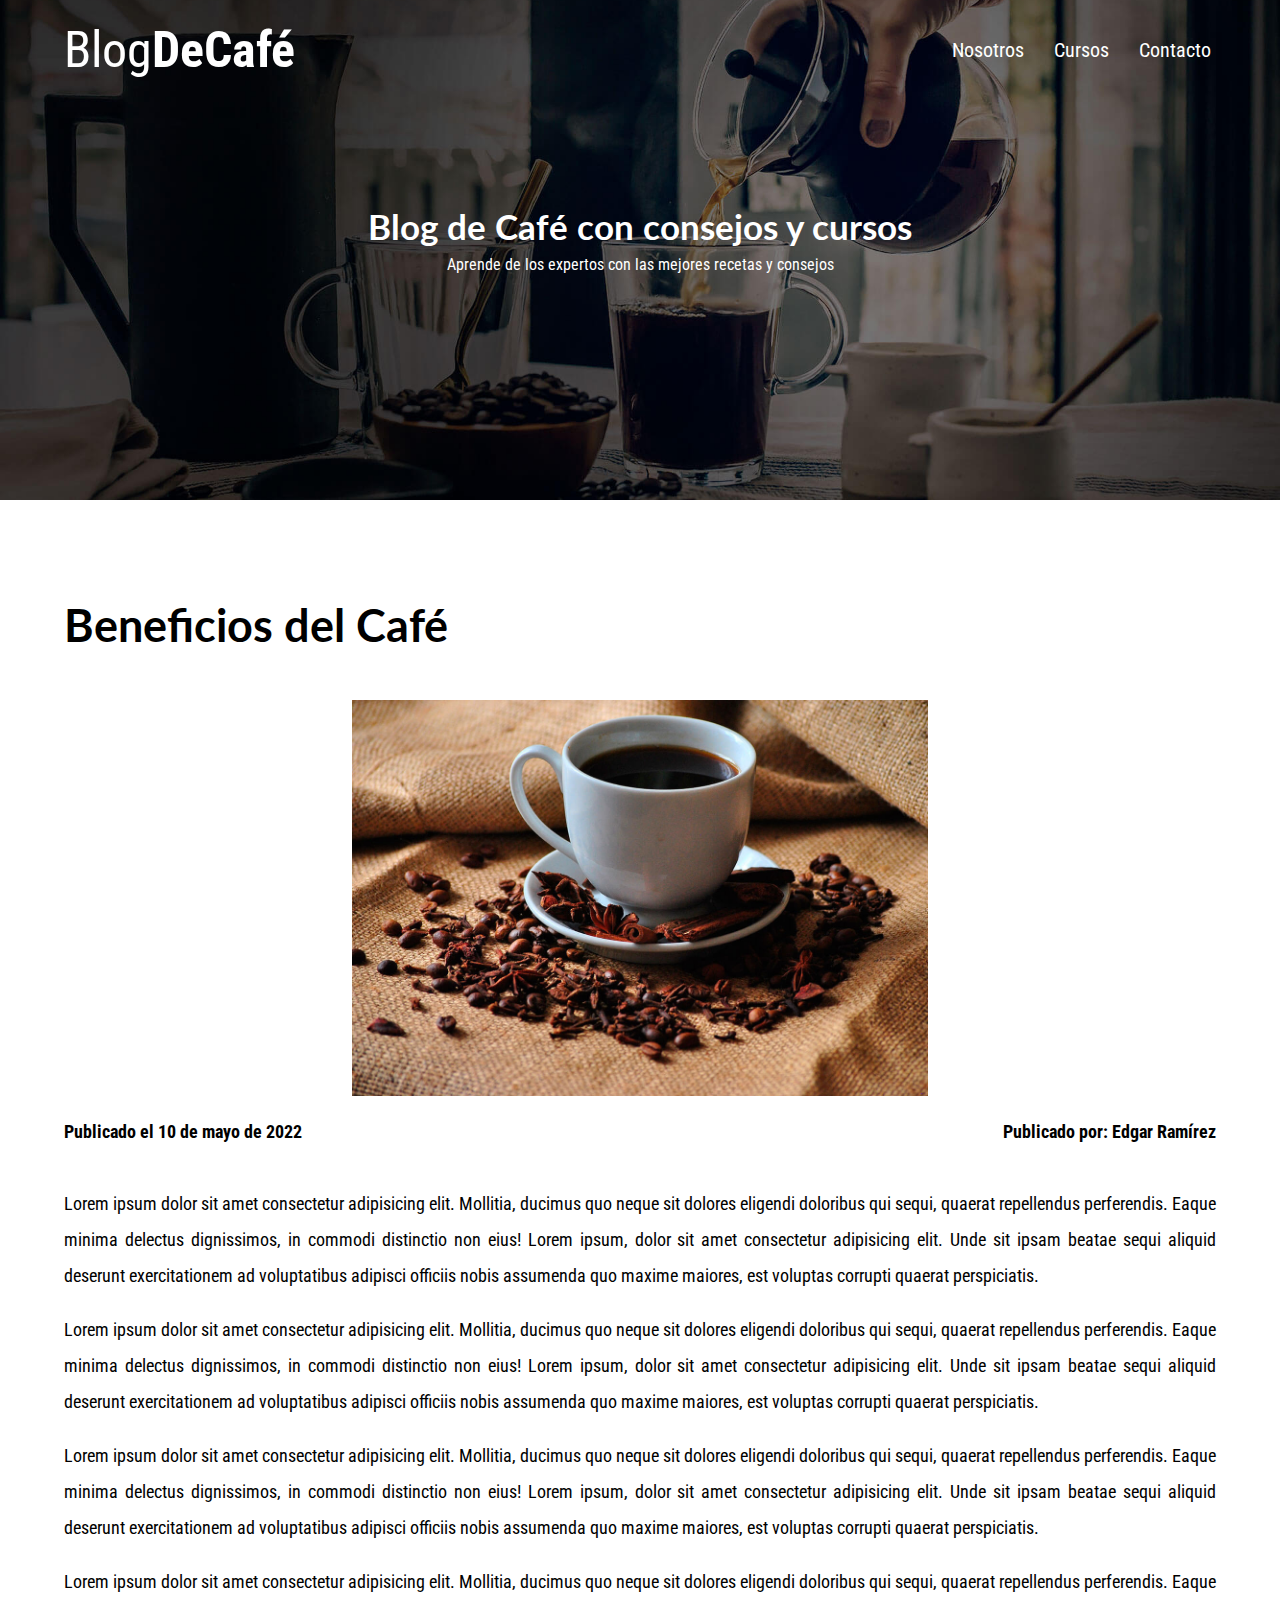
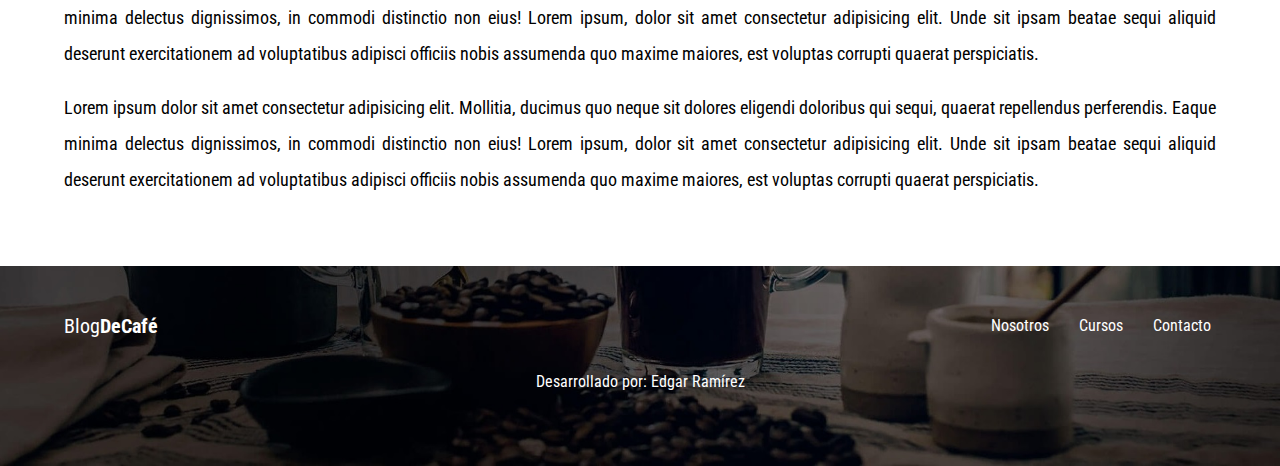
<file: entrada3.html>
<!DOCTYPE html>
<html lang="es">
<head>
    <meta charset="UTF-8">
    <meta http-equiv="X-UA-Compatible" content="IE=edge">
    <meta name="viewport" content="width=device-width, initial-scale=1.0">
    <link rel="stylesheet" href="css/normalize.css">
    <link rel="preconnect" href="https://fonts.googleapis.com">
    <link rel="preconnect" href="https://fonts.gstatic.com" crossorigin>
    <link href="https://fonts.googleapis.com/css2?family=Lato&family=Roboto+Condensed:ital,wght@0,400;1,700&display=swap" rel="stylesheet">
    <link rel="preload" href="css/app.css" as="style">
    <link rel="stylesheet" href="css/app.css">
    <title>Entrada3</title>
   
</head>
<body>
    <header class="header">
        <div class="header__barra contenedor">
            <div class="header__nombre">
                <a href="index.html"><p>Blog<span class="header__nombre-span">DeCafé</span></p></a>

            </div>
            <nav class="navegacion">
                <a class="navegacion__enlace" href="nosotros.html">Nosotros</a>
                <a class="navegacion__enlace" href="cursos.html">Cursos</a>
                <a class="navegacion__enlace" href="contacto.html">Contacto</a>
            </nav>
        </div>
      
        <div class="header__texto">
            <h2 class="no-margin">Blog de Café con consejos y cursos</h2>
            <p class="no-margin">Aprende de los expertos con las mejores recetas y consejos</p>

        </div>
    </header>
     <main class="entrada contenedor">
         <article class="entrada__contenido">
             <header class="entrada__header">
                 <h1 class="entrada__titulo">Beneficios del Café</h1>
                 <img class="entrada__imagen" src="img/blog3.jpg" alt="imagen entrada">
                 <div class="entrada__info">
                    <p class="entrada__fecha">Publicado el 10 de mayo de 2022</p>
                    <p class="entrada__publicada">Publicado por: <span>Edgar Ramírez</span> </p>
                </div>   
             </header>
             <p class="entrada__texto">
                 Lorem ipsum dolor sit amet consectetur adipisicing elit. Mollitia, ducimus quo neque sit dolores eligendi doloribus qui sequi, quaerat repellendus perferendis. Eaque minima delectus dignissimos, in commodi distinctio non eius! Lorem ipsum, dolor sit amet consectetur adipisicing elit. Unde sit ipsam beatae sequi aliquid deserunt exercitationem ad voluptatibus adipisci officiis nobis assumenda quo maxime maiores, est voluptas corrupti quaerat perspiciatis.
             </p>
             <p class="entrada__texto">
                Lorem ipsum dolor sit amet consectetur adipisicing elit. Mollitia, ducimus quo neque sit dolores eligendi doloribus qui sequi, quaerat repellendus perferendis. Eaque minima delectus dignissimos, in commodi distinctio non eius! Lorem ipsum, dolor sit amet consectetur adipisicing elit. Unde sit ipsam beatae sequi aliquid deserunt exercitationem ad voluptatibus adipisci officiis nobis assumenda quo maxime maiores, est voluptas corrupti quaerat perspiciatis.
            </p>
            <p class="entrada__texto">
                Lorem ipsum dolor sit amet consectetur adipisicing elit. Mollitia, ducimus quo neque sit dolores eligendi doloribus qui sequi, quaerat repellendus perferendis. Eaque minima delectus dignissimos, in commodi distinctio non eius! Lorem ipsum, dolor sit amet consectetur adipisicing elit. Unde sit ipsam beatae sequi aliquid deserunt exercitationem ad voluptatibus adipisci officiis nobis assumenda quo maxime maiores, est voluptas corrupti quaerat perspiciatis.
            </p>
            <p class="entrada__texto">
                Lorem ipsum dolor sit amet consectetur adipisicing elit. Mollitia, ducimus quo neque sit dolores eligendi doloribus qui sequi, quaerat repellendus perferendis. Eaque minima delectus dignissimos, in commodi distinctio non eius! Lorem ipsum, dolor sit amet consectetur adipisicing elit. Unde sit ipsam beatae sequi aliquid deserunt exercitationem ad voluptatibus adipisci officiis nobis assumenda quo maxime maiores, est voluptas corrupti quaerat perspiciatis.
            </p>
            <p class="entrada__texto">
                Lorem ipsum dolor sit amet consectetur adipisicing elit. Mollitia, ducimus quo neque sit dolores eligendi doloribus qui sequi, quaerat repellendus perferendis. Eaque minima delectus dignissimos, in commodi distinctio non eius! Lorem ipsum, dolor sit amet consectetur adipisicing elit. Unde sit ipsam beatae sequi aliquid deserunt exercitationem ad voluptatibus adipisci officiis nobis assumenda quo maxime maiores, est voluptas corrupti quaerat perspiciatis.
            </p>
         </article>

     </main>
   
 
    <footer class="footer">
        <div class="footer__barra contenedor">
            <div class="footer__nombre">
                <a href="index.html"><p>Blog<span class="header__nombre-span">DeCafé</span></p></a>


            </div>
            <nav class="footer__navegacion">
                <a class="footer__enlace" href="nosotros.html">Nosotros</a>
                <a class="footer__enlace" href="cursos.html">Cursos</a>
                <a class="footer__enlace" href="contacto.html">Contacto</a>
            </nav>
        </div>
        <p class="copyright no-margin">Desarrollado por: Edgar Ramírez</p>

    </footer>
</body>

</html>
</file>
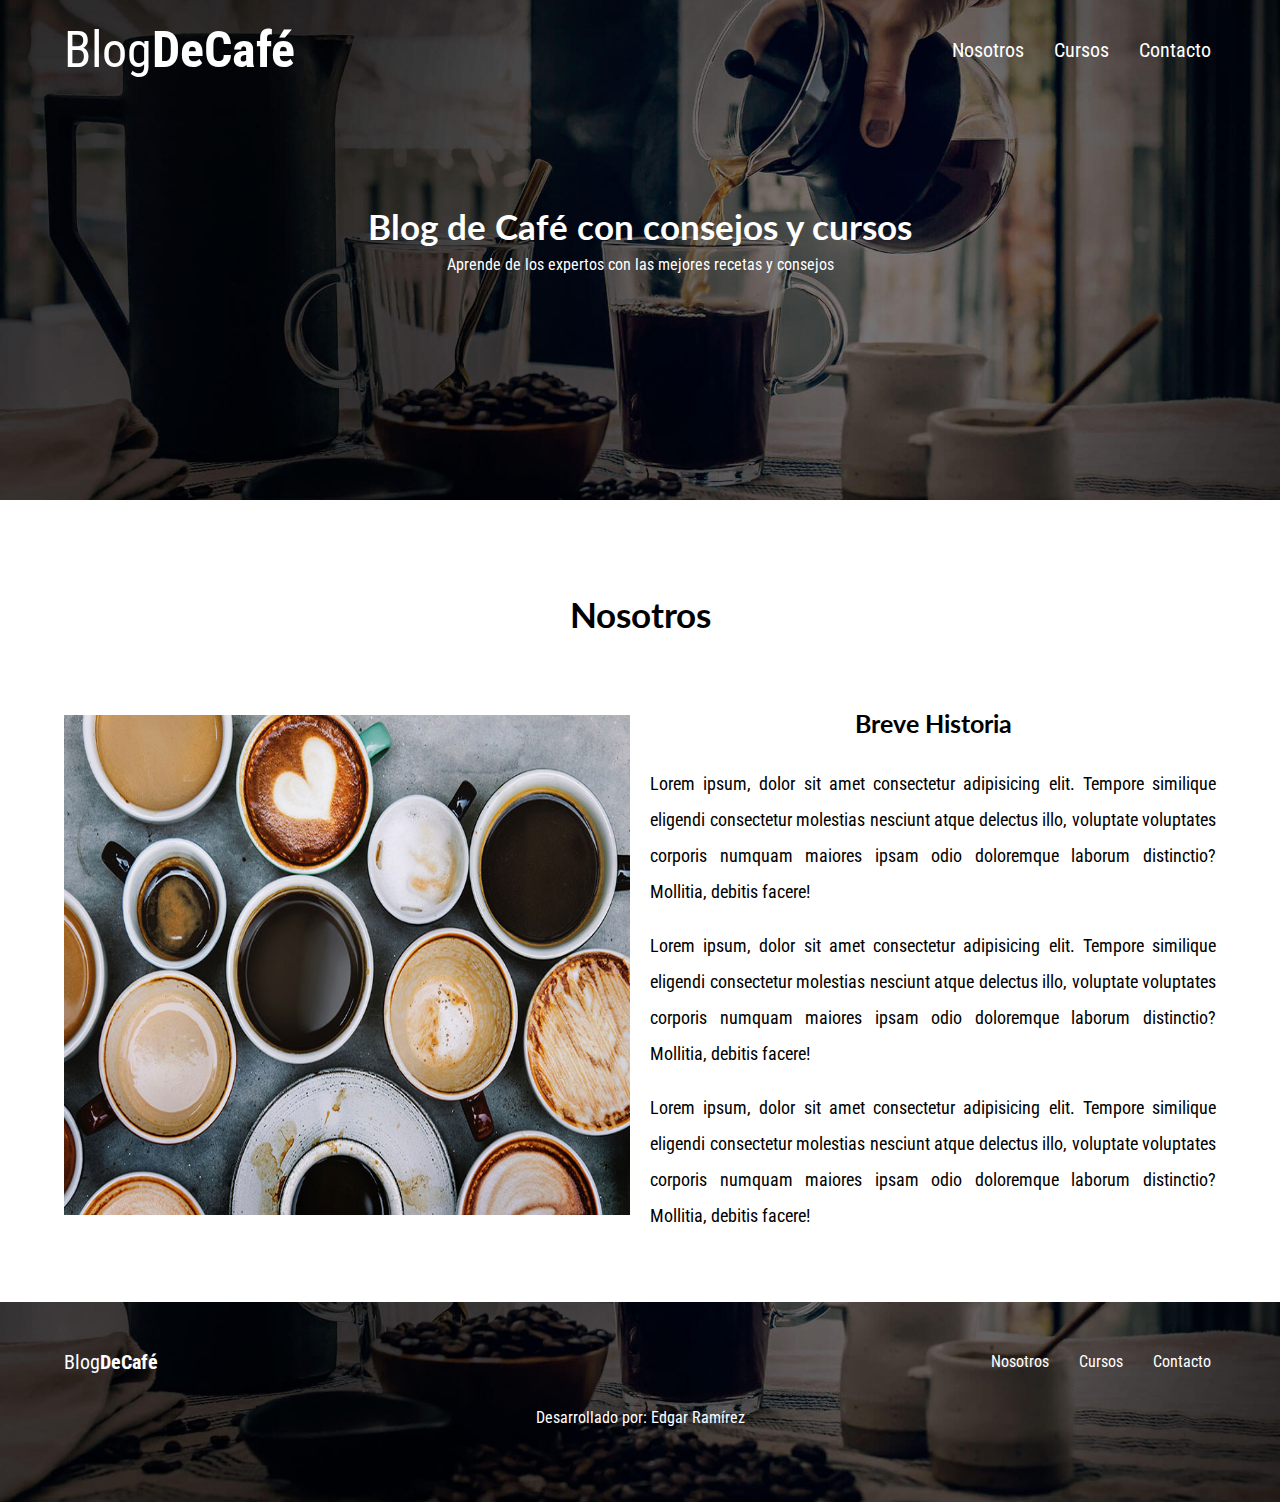
<file: nosotros.html>
<!DOCTYPE html>
<html lang="es">
<head>
    <meta charset="UTF-8">
    <meta http-equiv="X-UA-Compatible" content="IE=edge">
    <meta name="viewport" content="width=device-width, initial-scale=1.0">
    <link rel="stylesheet" href="css/normalize.css">
    <link rel="preconnect" href="https://fonts.googleapis.com">
    <link rel="preconnect" href="https://fonts.gstatic.com" crossorigin>
    <link href="https://fonts.googleapis.com/css2?family=Lato&family=Roboto+Condensed:ital,wght@0,400;1,700&display=swap" rel="stylesheet">
    <link rel="preload" href="css/app.css" as="style">
    <link rel="stylesheet" href="css/app.css">
    <title>Nosotros</title>
   
</head>
<body>
    <header class="header">
        <div class="header__barra contenedor">
            <div class="header__nombre">
                <a href="index.html"><p>Blog<span class="header__nombre-span">DeCafé</span></p></a>
            </div>
            <nav class="navegacion">
                <a class="navegacion__enlace" href="nosotros.html">Nosotros</a>
                <a class="navegacion__enlace" href="cursos.html">Cursos</a>
                <a class="navegacion__enlace" href="contacto.html">Contacto</a>
            </nav>
        </div>
      
        <div class="header__texto">
            <h2 class="no-margin">Blog de Café con consejos y cursos</h2>
            <p class="no-margin">Aprende de los expertos con las mejores recetas y consejos</p>

        </div>
    </header>

    <main class="nosotros contenedor">
        <h2 class="nosotros__titulo">Nosotros</h2>
        <div class="nosotros__grid">
            <div class="nosotros__imagen">
                <img class="nosotros__imagen1" src="img/nosotros.jpg" alt="">
            </div>
            <div class="nosotros__texto">
                <h3 class="nosotros__subtitulo">Breve Historia</h3>
                <p class="nosotros__descripcion">Lorem ipsum, dolor sit amet consectetur adipisicing elit. Tempore similique eligendi consectetur molestias nesciunt atque delectus illo, voluptate voluptates corporis numquam maiores ipsam odio doloremque laborum distinctio? Mollitia, debitis facere!</p>
                <p class="nosotros__descripcion">Lorem ipsum, dolor sit amet consectetur adipisicing elit. Tempore similique eligendi consectetur molestias nesciunt atque delectus illo, voluptate voluptates corporis numquam maiores ipsam odio doloremque laborum distinctio? Mollitia, debitis facere!</p>
                <p class="nosotros__descripcion">Lorem ipsum, dolor sit amet consectetur adipisicing elit. Tempore similique eligendi consectetur molestias nesciunt atque delectus illo, voluptate voluptates corporis numquam maiores ipsam odio doloremque laborum distinctio? Mollitia, debitis facere!</p>
            </div>

        </div>


    </main>
   
 
    <footer class="footer">
        <div class="footer__barra contenedor">
            <div class="footer__nombre">
                <a href="index.html"><p>Blog<span class="header__nombre-span">DeCafé</span></p></a>

            </div>
            <nav class="footer__navegacion">
                <a class="footer__enlace" href="nosotros.html">Nosotros</a>
                <a class="footer__enlace" href="cursos.html">Cursos</a>
                <a class="footer__enlace" href="contacto.html">Contacto</a>
            </nav>
        </div>
        <p class="copyright no-margin">Desarrollado por: Edgar Ramírez</p>

    </footer>
</body>

</html>
</file>
<file: css/app.css>
:root {
    --fuenteTitulos: 'Lato', sans-serif;
    --fuenteTexto: 'Roboto Condensed', sans-serif;

    --primario: #672517;
    --secundario: #df661d;
    --blanco: #fff;
    --negro: #000;
    --grisOpaco: #bfb2ac;

}

html {
    box-sizing: border-box;
    font-size: 62.5%;
  }
  *, *:before, *:after {
    box-sizing: inherit;
  }

  body {
      font-family: var(--fuenteTexto);
      font-size: 1.6rem;
      line-height: 2;
  }

  /* Estilos globales */

  .contenedor {
      max-width: 120rem;
      width: 90%;
      margin: 0 auto;
  }
  a {
      text-decoration: none;
  }

  h1, h2, h3, h4 {
      font-family: var(--fuenteTitulos);
      
  }

  h1 {
      font-size: 4.5rem;
  }
  h2 {
      font-size: 3.5rem;
  }
  h3 {
      font-size: 2.5rem;
      margin: 0;
  }
  h4 {
     font-size: 2.rem;
  }
  img {
      max-width: 100%;
  }

  /* Utilidades */

  .no-margin {
      margin: 0;
  }
  .no-padding {
      padding: 0;
  }
  .centrar-texto {
      text-align: center;
  }
 
  /* Header */

  .webp .header{
    background-image: url(../img/banner.webp);
  }

  .header {
      background-image: url(../img/banner.jpg);
      height: 50rem;
      background-position: center center;
      background-repeat: no-repeat;
      background-size: cover;
  }

  .header__texto {
      text-align: center;
      color: var(--blanco);
      padding: 2rem;
      line-height: 1.5;
        
  }

  @media (min-width: 768px) {
    .header__texto {
        padding: 10rem;
    }
  }

  .header__barra {
      display: flex;
      flex-direction: column;
      align-items: center;
     

  }

  @media (min-width: 768px) {
    .header__barra {
        flex-direction: row; 
        justify-content: space-between; 
        align-items: center; 
    }
  }

  .header__nombre p {
        font-size: 5rem;
        color: var(--blanco);
        margin: 0;
        
  }
  .header__nombre-span {
      font-weight: 700;
  }
 
  .navegacion__enlace {
      display: block;
      width: 100%;
      color: var(--blanco);
      font-size: 2rem;
      text-align: center;
      padding: 0 10rem 0 10rem;
      transition-property: background-color;
      transition-duration: .3s;
  }
  @media (min-width: 768px) {
    .navegacion {
        display: flex;
        gap: 2rem;
        
    }
  }
  
  .navegacion__enlace:hover {
      color: var(--negro);
      background-color: var(--blanco);
      border-radius: 5px;
    
  }

  @media (min-width: 768px) {
    .navegacion__enlace {
        display: inline;
        padding: 0 .5rem 0 .5rem;
    }
  }
  /* Contenido principal */

@media (min-width: 768px) {
    .contenido_principal {
        display: grid;
        grid-template-columns: 3fr 1fr;
        column-gap: 2rem;
    }
}
  
  .blog_entrada {
    margin-top: 2rem;
    border-bottom: 1px solid var(--grisOpaco);
}
.blog_entrada:last-of-type {
    border-bottom: none;
}
@media (min-width: 768px) {
    .blog__enlace {
        width: 30%;
    }
    
    
}
.blog__imagen {
    width: 100%;
    height: 100%;
    
}

.blog__enlace {
    display: block;
    background-color: var(--negro);
    color: var(--blanco);
    padding: .5rem 2rem;
    margin-bottom: 1rem;
    text-transform: uppercase;
    text-align: center;
    font-weight: 700;
    transition-property: background-color;
    transition-duration: .3s;
    font-family: var(--fuenteTitulos);
}

.blog__enlace:hover {
    background-color: var(--grisOpaco);
    color: var(--blanco);
    cursor: pointer;;
}

/* Aside */


.sidebar__curso-nombre {
    margin-bottom: 3rem;
    text-align: center;
}
.sidebar__cursos {
    list-style: none;
    padding: 0;
    
}
.sidebar__curso {
    margin-bottom: 2rem;

}
.sidebar__precio {
    font-size: 2rem;
    margin: 0;
    text-align: center;

}

.sidebar__span {
    font-weight: 700;
}

.sidebar__cupo {
    margin: 0;
    text-align: center;

}

.sidebar__enlace {
    width: 100%;
    background-color: var(--primario);
}

@media (min-width: 768px) {
    .sidebar__curso-nombre,
    .sidebar__precio,
    .sidebar__cupo {
        text-align: left;
    

    }
}


  /* Footer */
  
  .footer {
      background-image: url(../img/bannerfooter.jpg);
      background-repeat: no-repeat;
      background-position: center bottom;
      background-size: cover;
      color: var(--blanco);
      text-align: center;
      padding: 2rem 0;
      height: 20rem;
  
  }

  @media (min-width: 768px) {
    .footer__barra {
        display: flex;
        justify-content: space-between;
        align-items: center;
  
    }
  }
 
  
  .footer__nombre a {
      font-size: 2rem;
      color: var(--blanco);
  }
  .footer__nombre-span {
      font-weight: 700;
  }
  .footer__navegacion {
      display: flex;
      gap: 2rem;
      justify-content: center;
     
  }
  .footer__enlace {
      color: var(--blanco);
      padding: 0 .5rem 0 .5rem;
      transition-property: background-color;
      transition-duration: .5s;
    
  }
  .footer__enlace:hover {
      background-color: var(--blanco);
      color: var(--negro);

  }

  /* Página nosotros */
   
  .nosotros {
      padding: 5rem 0;

  }
  
  .nosotros__titulo {
      text-align: center;

  }
  .nosotros__descripcion {
    text-align: justify;
    font-size: 1.8rem;
}

    @media (min-width: 768px) {
        .nosotros__grid {
            display: grid;
            grid-template-columns: 1fr 1fr;
            column-gap: 2rem;
            align-items: center;
      
        }
        .nosotros__subtitulo {
            text-align: center;
        }
        .nosotros__descripcion {
            text-align: justify;
            font-size: 1.8rem;
        }
      
    }
 
  .nosotros__imagen1 {
    display: block;
    margin: 0 auto;
    width: 100%;
    height: 50rem;
  }
 
  .nosotros__subtitulo {
      margin-top: 2rem;

  }

  /* Página cursos */
  .cursos {
      padding: 5rem 0;

  }
  .cursos__titulo {
      text-align: center;

  }

  @media (min-width: 768px) {
    .cursos__grid {
        display: grid;
        grid-template-columns: repeat(2, 1fr);
        gap: 2rem;
        margin-bottom: 3rem;
  
    }
    .cursos {
        padding: 0;
  
    }
    .curso__contenido {
        padding: 2rem;
       
    }
   
  }
 
  .curso_imagen1 {
      display: block;
      margin: 0 auto;
      width: 100%;
      height: 50rem;
      

  }
  
  .curso__nombre {
      margin: 2rem 0;

  }
  @media (min-width: 768px) {
    .curso__nombre {
        margin: 0;
        text-align: center;
        background-color: var(--secundario);
        color: var(--blanco);
        margin-bottom: 3rem;
  
    }
   
  }
  .curso__precio {
      font-size: 2rem;
      margin: 0;

  }
  .curso__span {
    font-size: 2rem;
    font-weight: 700;
  }
  .curso__cupo {
    font-size: 2rem;
    margin: 0;
  }

  @media (min-width: 768px) {
    .curso__precio,
    .curso__cupo,
    .curso__span {
        text-align: center;
        font-size: 3rem;
        line-height: 1.5;
    }
  }
      
  
  .curso__descripcion {
      font-size: 1.8rem;
      text-align: justify;

  }
  @media (min-width: 768px) {
    .curso__descripcion {
        font-size: 2rem;
        text-align: justify;
    
    }
  }

  /* Página entrada */
  .entrada {
      padding: 5rem 0;

  }

  .entrada__imagen {
      display: block;
      margin: 0 auto;
      max-width: 50%;
      max-height: 40rem;
  }

  .entrada__info {
      display: flex;
      justify-content: space-between;
      font-size: 1.8rem;
      font-weight: 700;
  }
  .entrada__texto {
      text-align: justify;
      font-size: 1.8rem;
  }

  /* Contacto */
  

  .contacto__bg {
      background-image: url(../img/contacto.jpg);
      height: 40rem;
      background-size: cover;
      background-repeat: no-repeat;
      
  }
  .contacto__form {
      background-color: var(--blanco);
      margin: -5rem auto 5rem auto;
      width: 95%;
      padding: 5rem 5rem 0rem 5rem;
      border: 1px solid var(--grisOpaco);

  }
  .form__campo {
      display: flex;
      margin-bottom: 2rem;
  

  }
  .form__campo:last-of-type {
      margin-bottom: 0;
  }

  .form_lebel {
      flex: 0 0 9rem;
      font-size: 2rem;
      text-align: right;
      margin-right: 2rem;
     

  }
  .form__input {
      flex: 1;
      border: 2px solid var(--grisOpaco);
      width: 100%;

  }
  .form__text {
      height: 15rem;

  }
</file>
